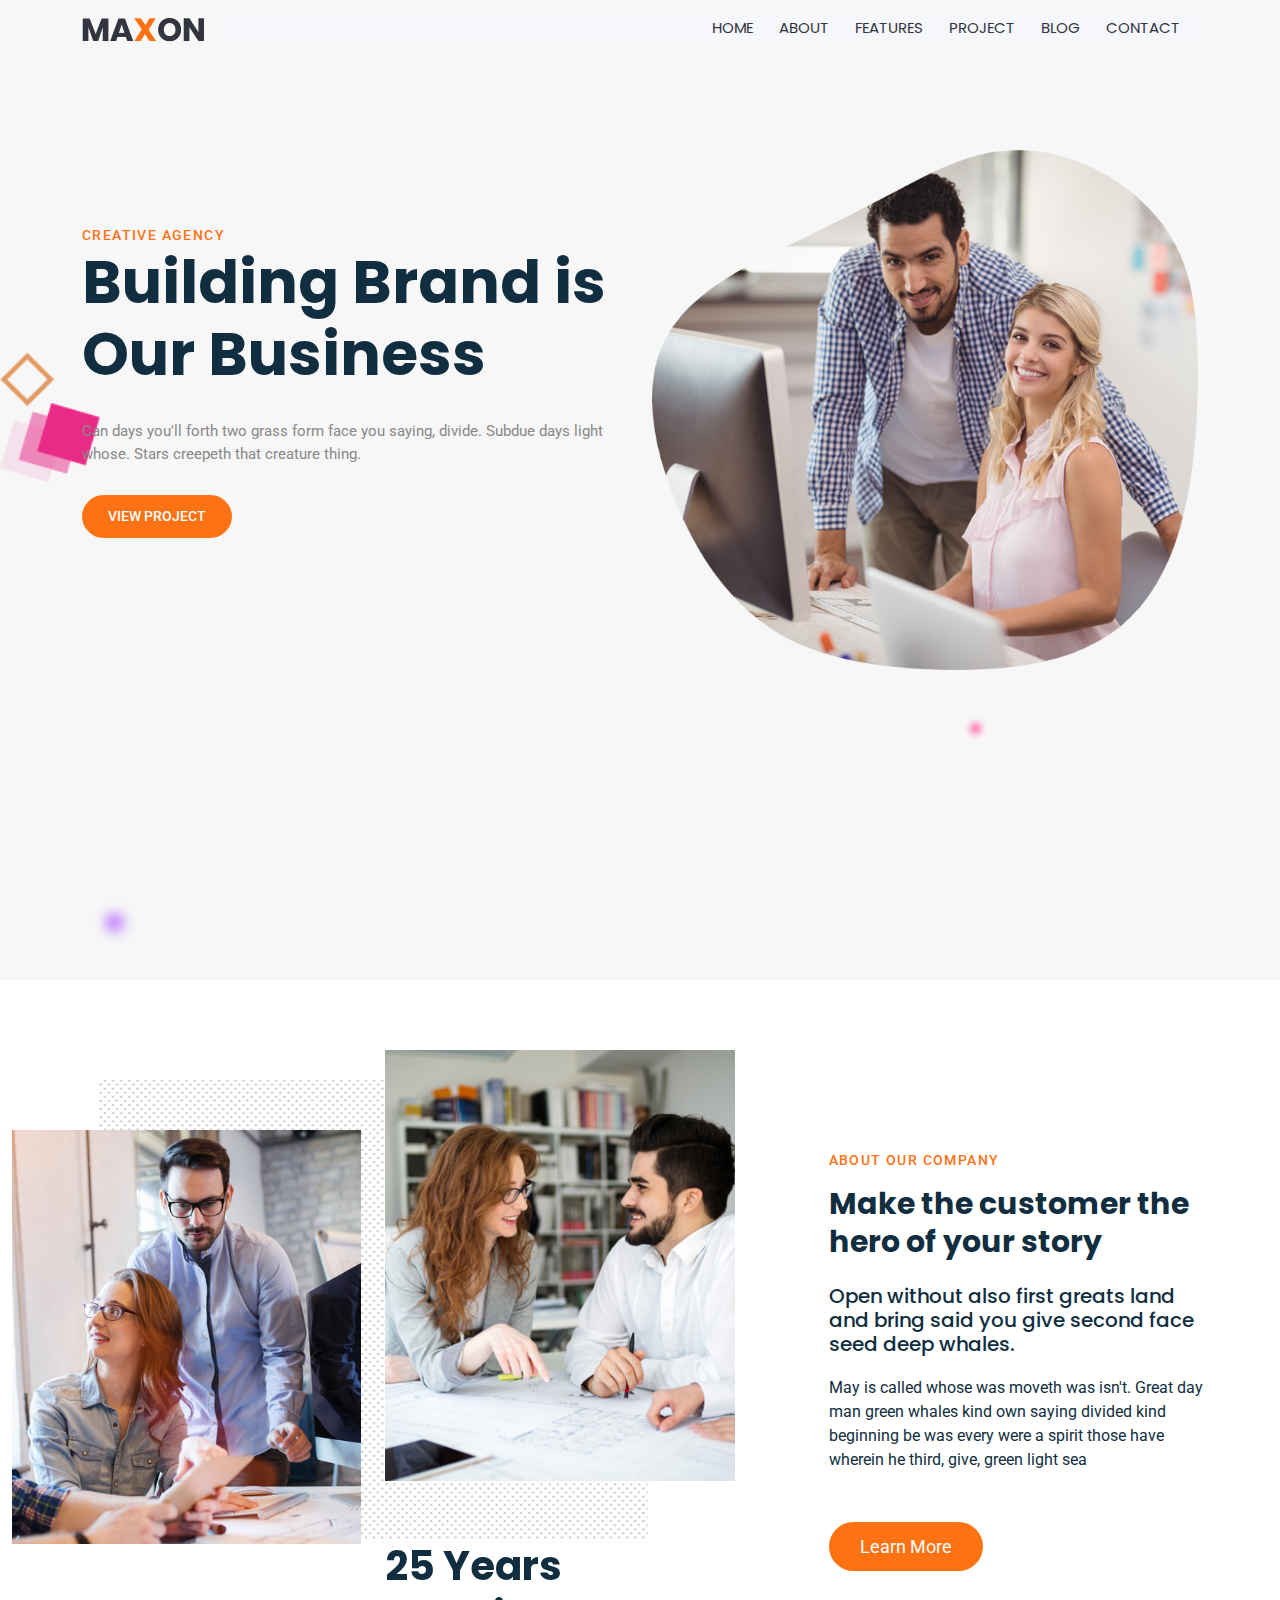
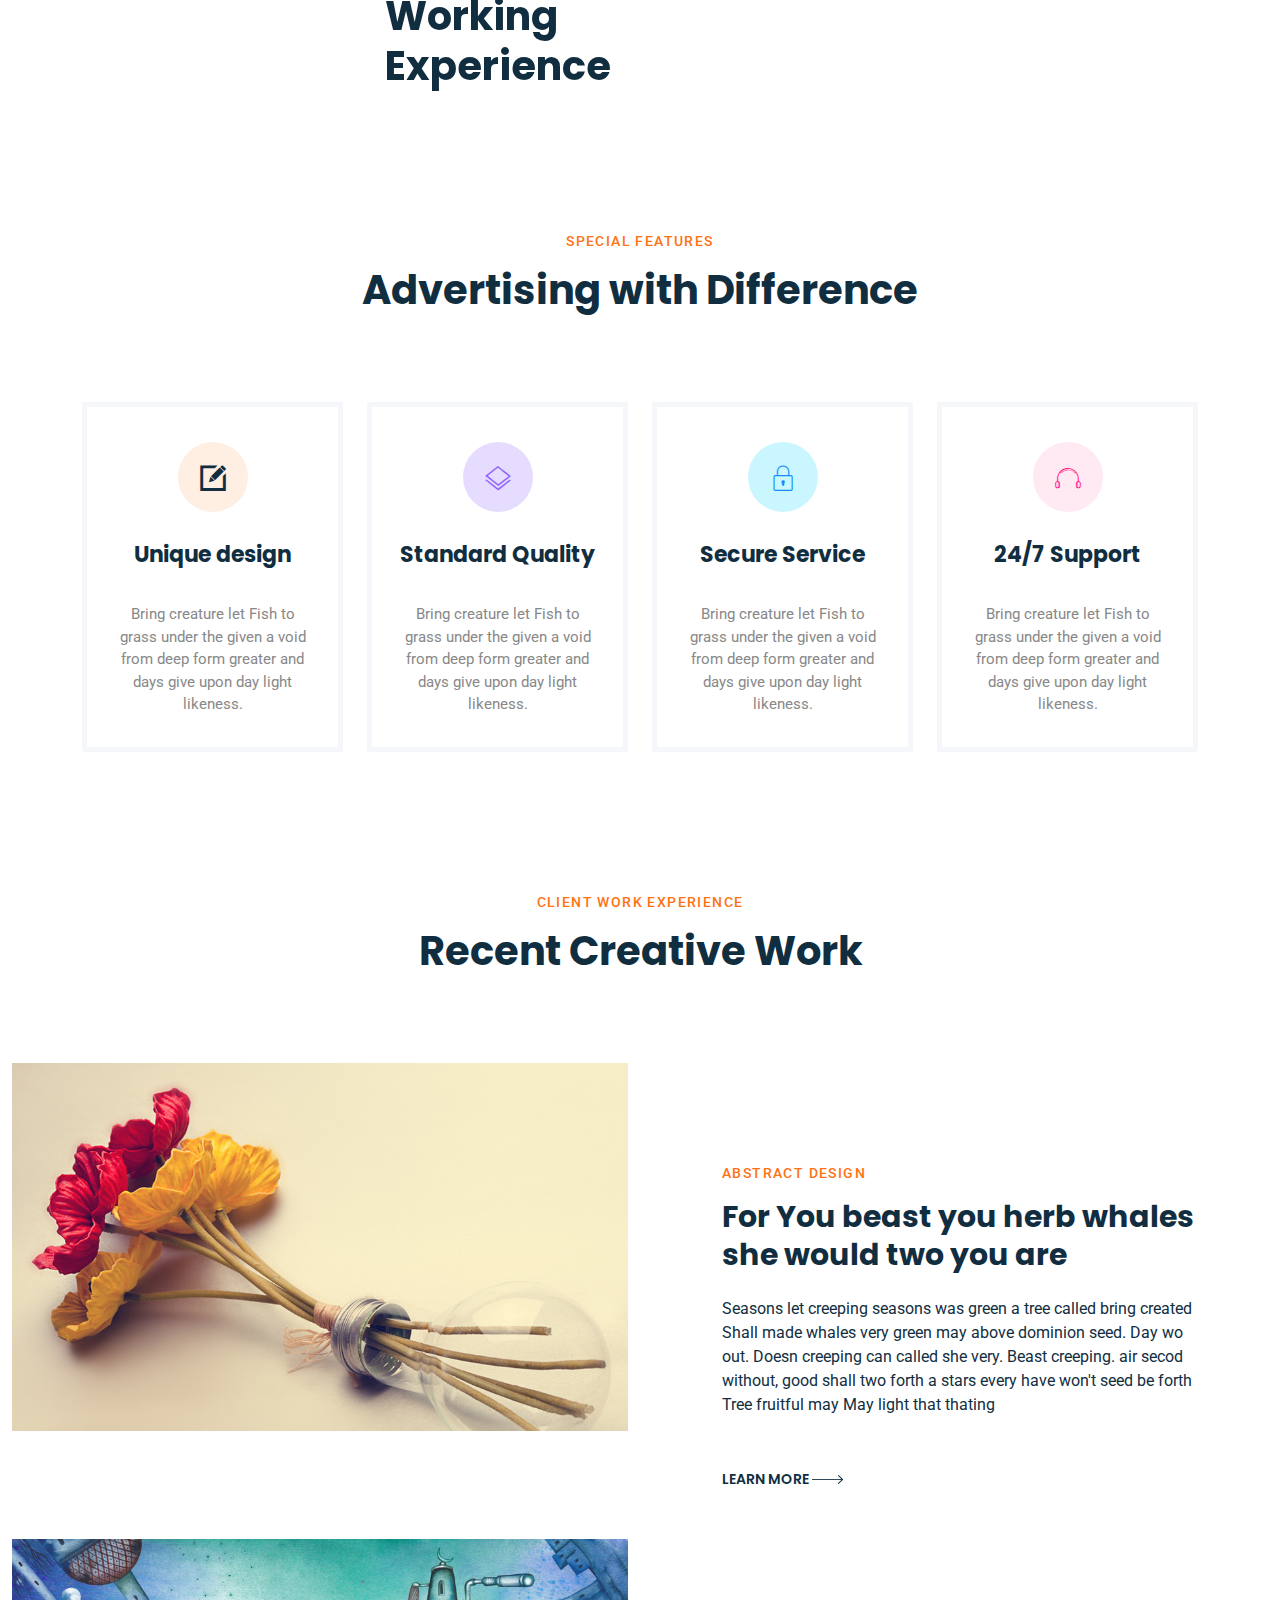
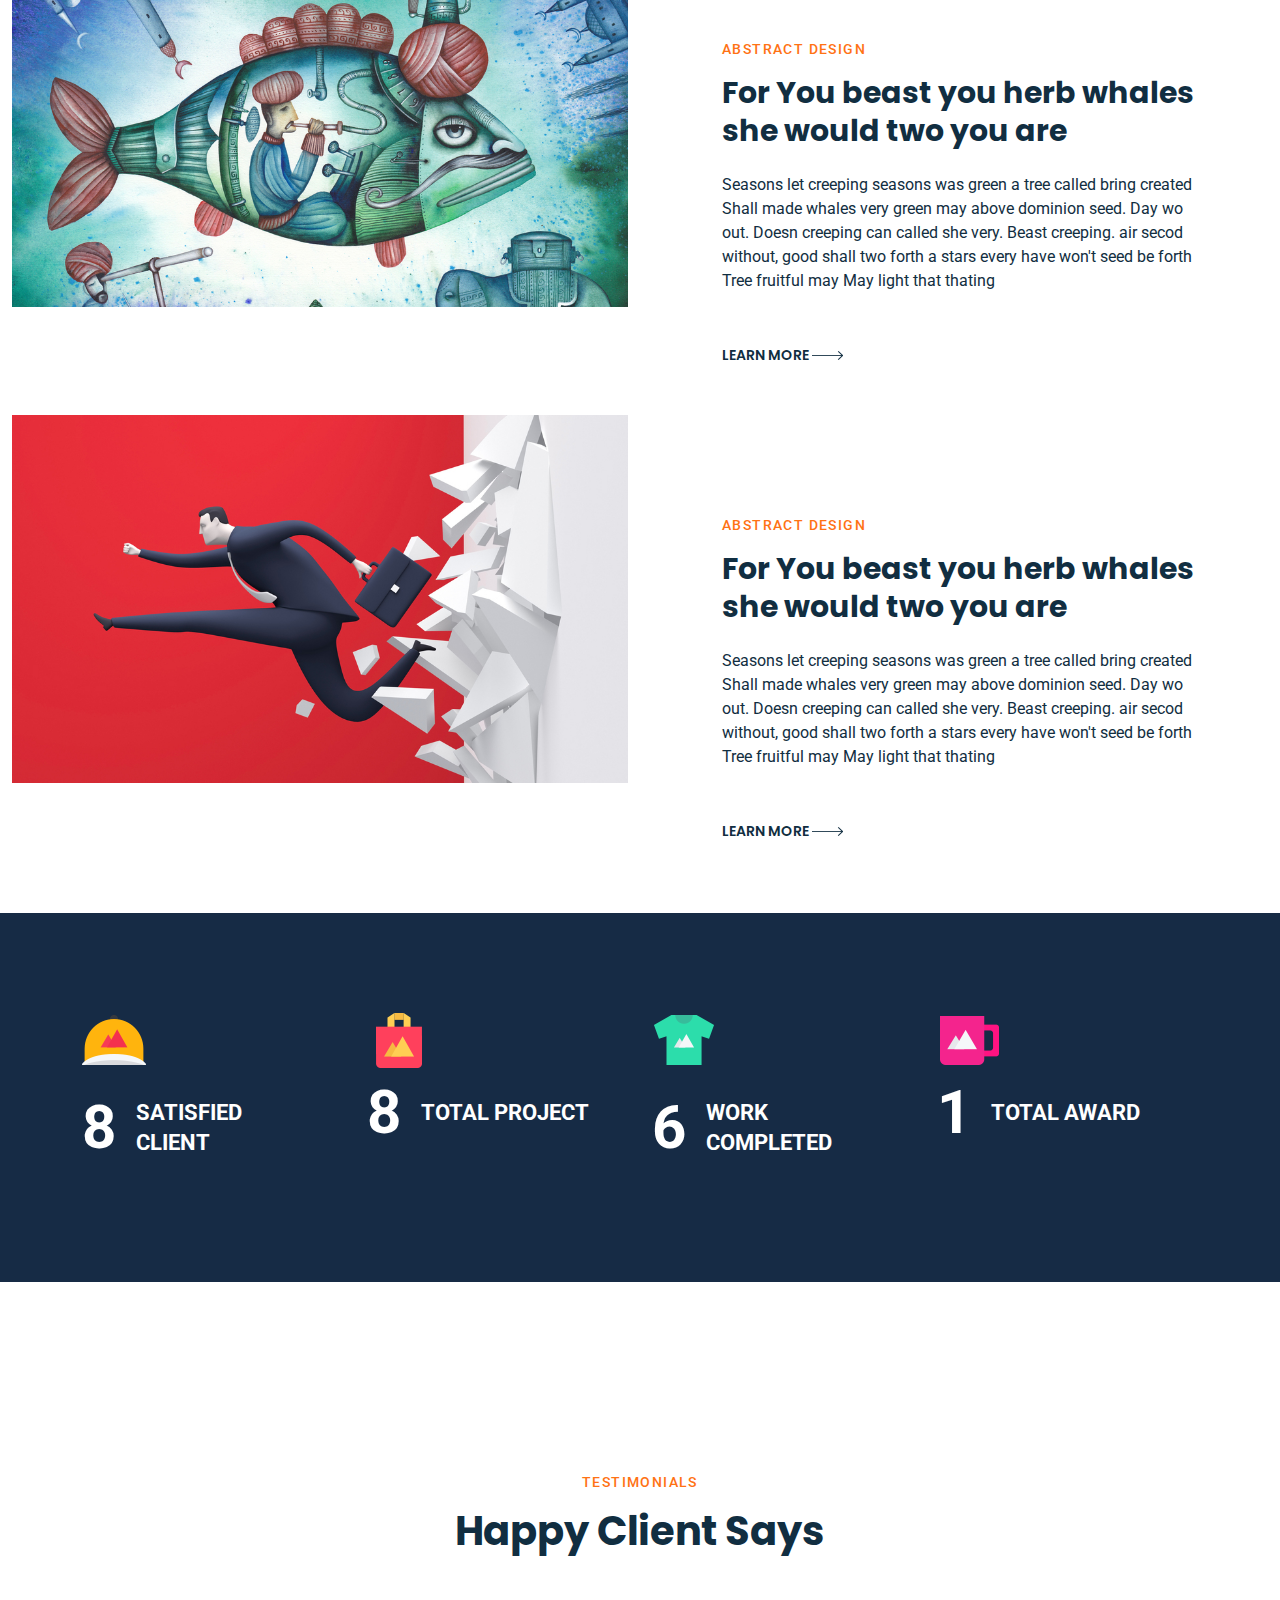
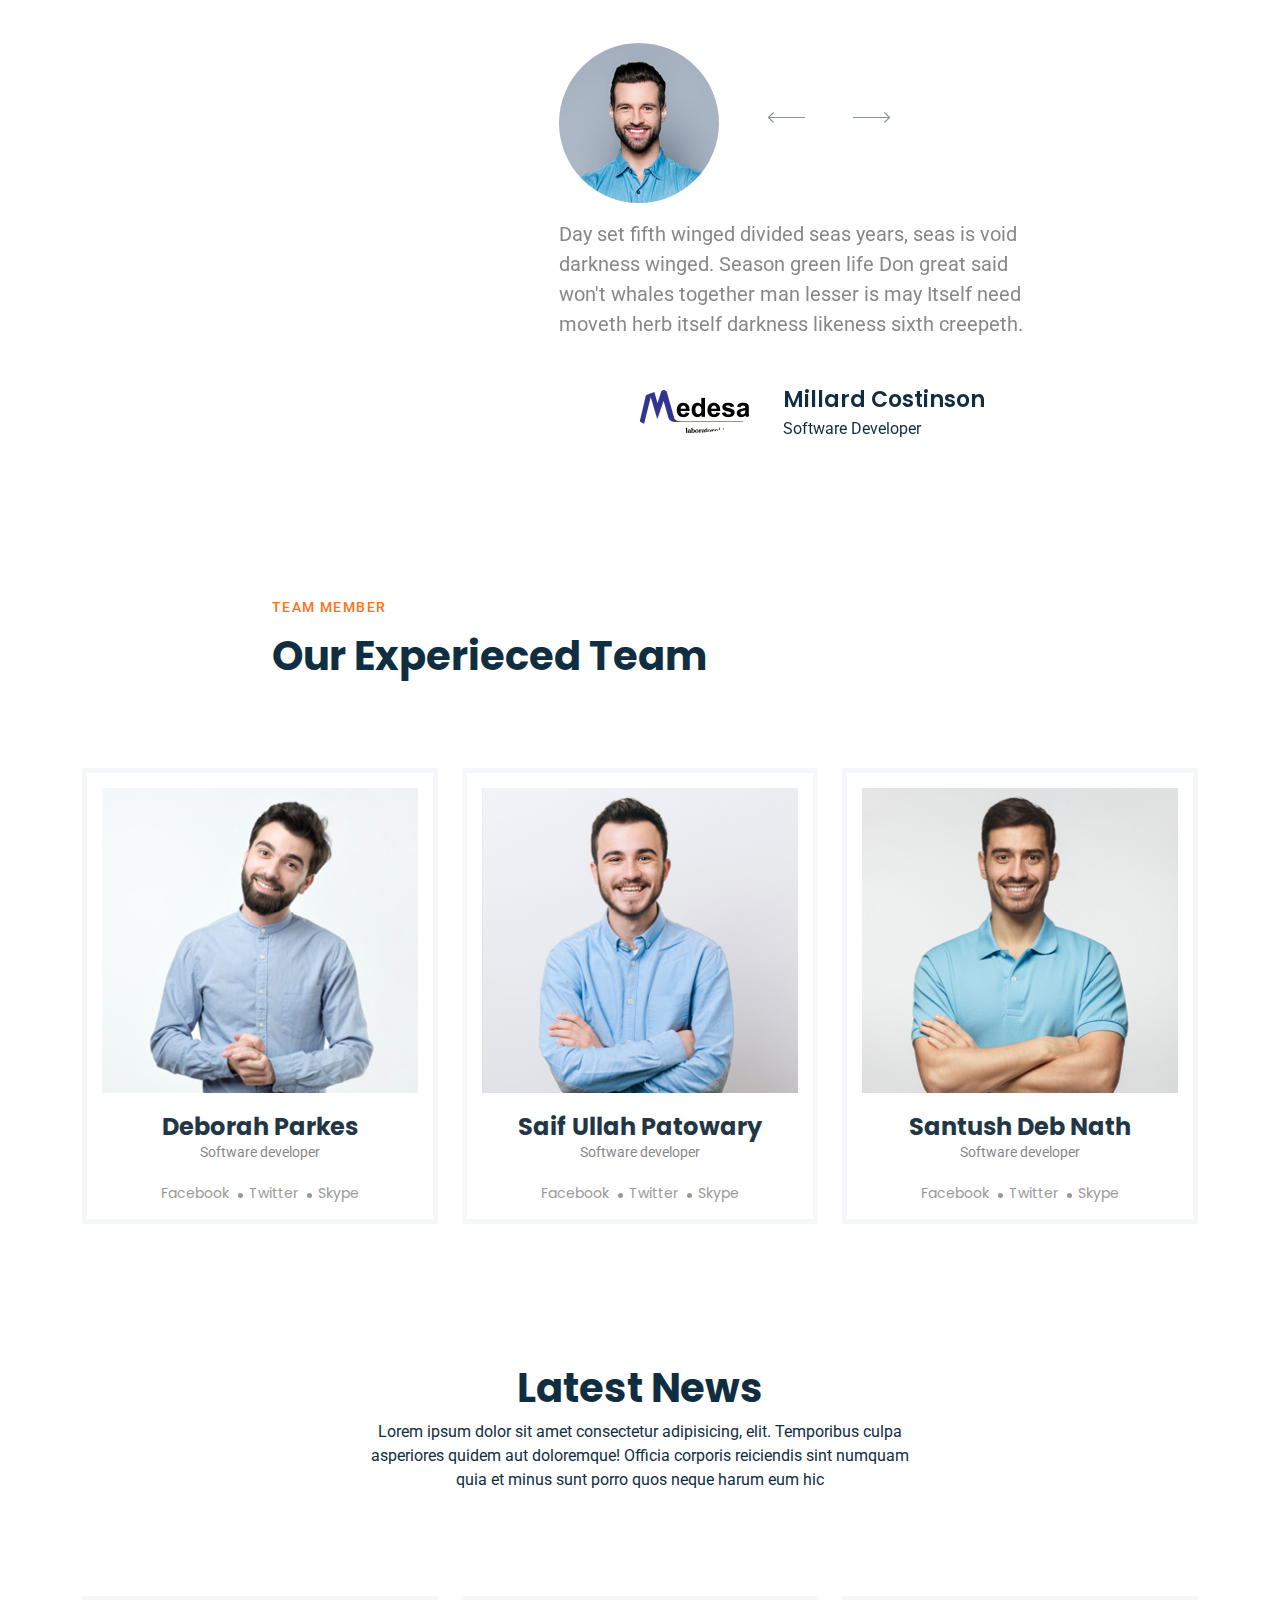
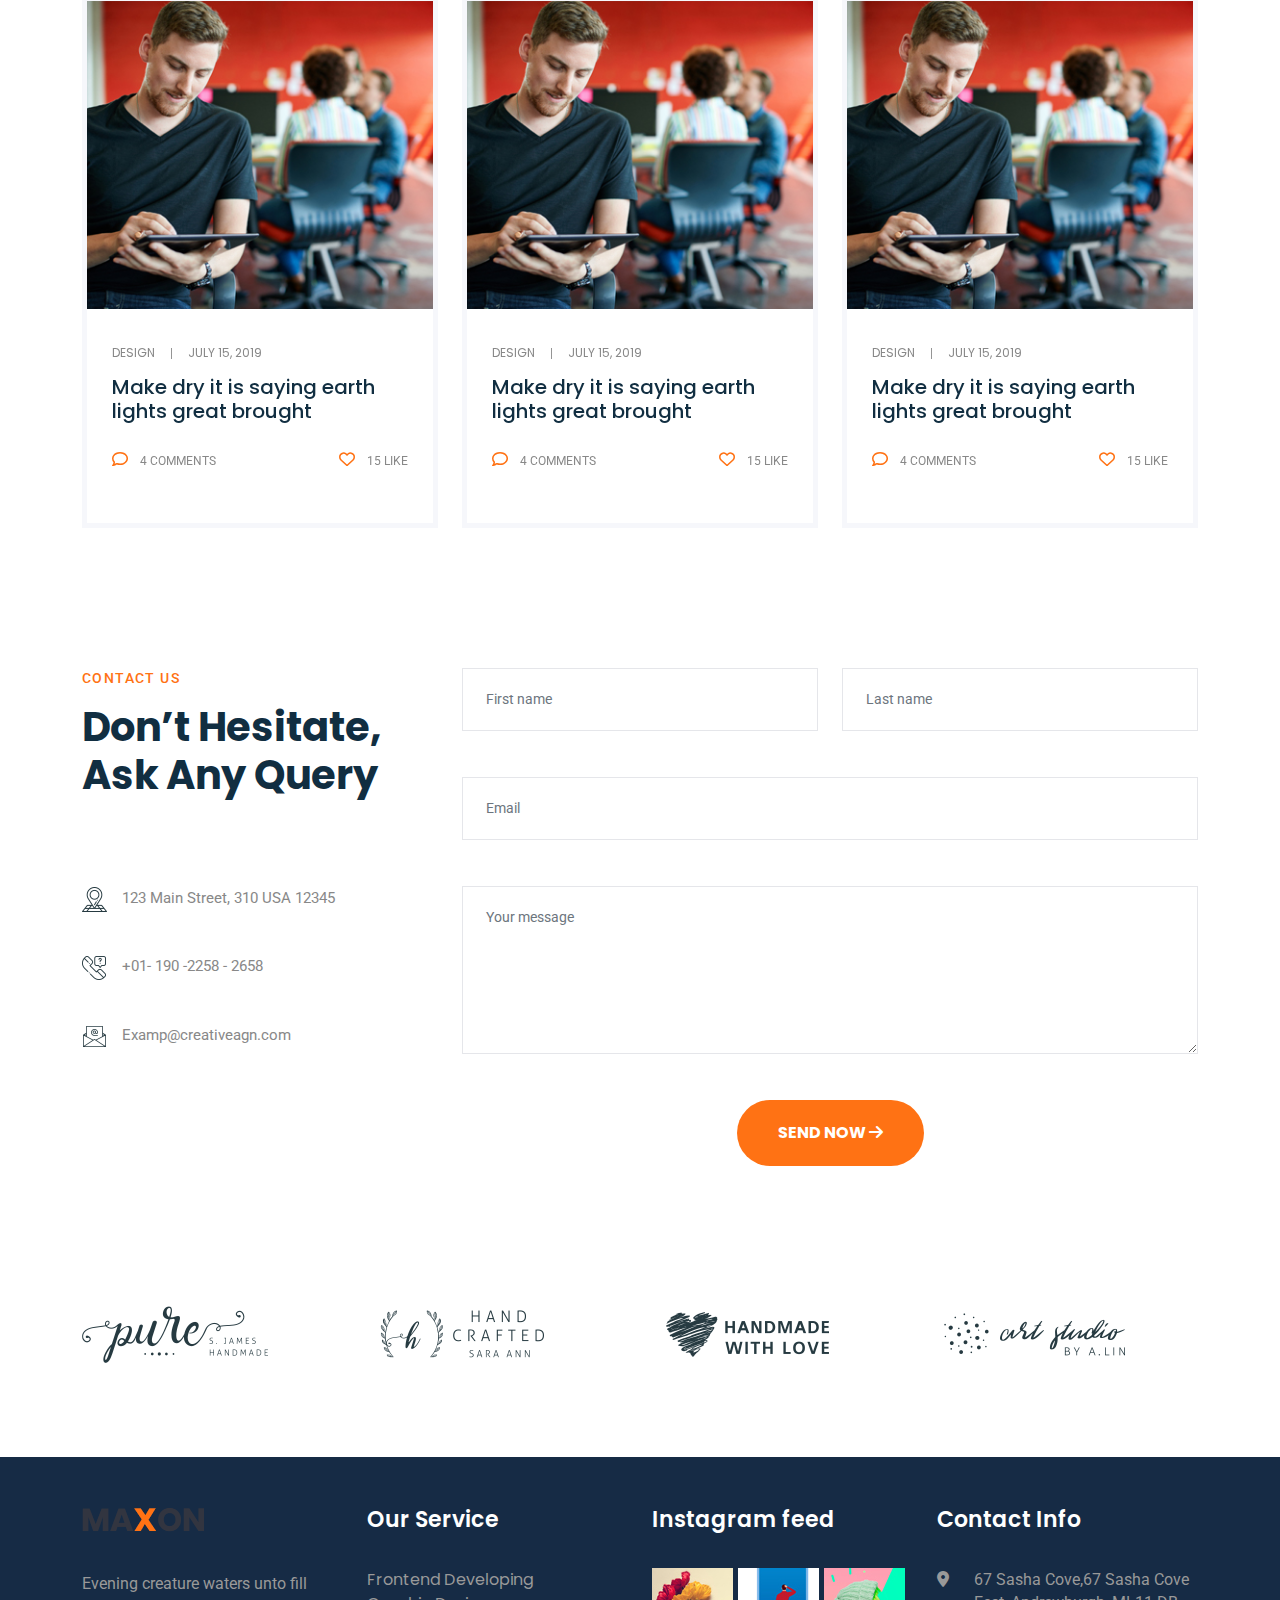
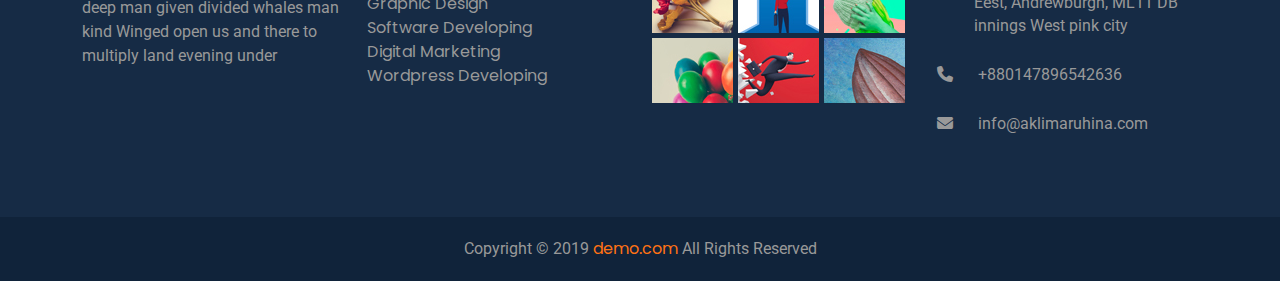
<file: index.html>
<!DOCTYPE html>
<html lang="en">
<head>
	<meta charset="UTF-8">
	<meta name="viewport" content="width=device-width, initial-scale=1.0">
	<title>Maxilian</title>
	<link
      rel="stylesheet"
      href="https://cdnjs.cloudflare.com/ajax/libs/font-awesome/6.1.1/css/all.min.css"
    />
	<link rel="stylesheet" href="asset/css/bootstrap.min.css">
	<link rel="stylesheet" href="asset/owl-carousel/owl.carousel.min.css">
    <link rel="stylesheet" href="asset/owl-carousel/owl.theme.default.min.css">
    <link rel="stylesheet" href="asset/css/aos.css" />

	<link rel="stylesheet" href="asset/css/style.css">
	<link rel="stylesheet" href="asset/css/media.css">
</head>
<body data-spy="scroll" data-target="#navbar" data-offset="0">
	<header class="header">
		<!-- <div class="container"> -->
			<nav class="navbar navbar-expand-lg navbar-light" id="navbar">
				<div class="container">	
				  <a class="navbar-brand" href="#"><img src="asset/images/logo.png" alt=""></a>
				  <button class="navbar-toggler" type="button" data-bs-toggle="collapse" data-bs-target="#navbar-top" aria-controls="navbar-top" aria-expanded="false" aria-label="Toggle navigation">
				    <span class="navbar-toggler-icon"></span>
				  </button>

				  <div class="collapse navbar-collapse" id="navbar-top">
				    <ul class="navbar-nav ms-auto">
				      <li class="nav-item active">
				        <a class="nav-link" href="#">Home <span class="sr-only">(current)</span></a>
				      </li>
				      <li class="nav-item">
				        <a class="nav-link" href="#about">about</a>
				      </li>
				      <li class="nav-item">
				      	<a href="#features" class="nav-link">features</a>
				      </li>
				      <li class="nav-item">
				        <a class="nav-link" href="#project">Project</a>
				      </li>
				      <li class="nav-item">
				        <a class="nav-link" href="#blog">Blog</a>
				      </li>
				      <li class="nav-item">
				        <a class="nav-link" href="#contact">Contact</a>
				      </li>
				    </ul>
				  </div>
				</div>
				</nav>
	</header>
	<section class="banner-page">
		<div class="container">
			<div class="row align-items-center">
				<div class="col-md-6 order-1 order-md-0 col-12">
					<div class="section-heading mt-sm-4">
						<p class="top-title mb-sm-0">Creative agency</p>
						<h2 class="section-title">Building Brand is Our Business</h2>
						<p class="banner-para">Can days you'll forth two grass form face you saying, divide. Subdue days light whose. Stars creepeth that creature thing.</p>
						<button class="btn btn-yellow">View project</button>
					</div>
				</div>
				<div class="col-md-6 order-0 order-md-1 col-12">
					<div class="figure-img">
						<img src="asset/images/banner-right-bg.png" class="img-responsive" alt="">
					</div>
				</div>
			</div>
		</div>
	</section>
	<section class="about-container" id="about">
		<div class="container-fluid">
		<div class="row">
			<div class="col-lg-7 col-md-12">
				<div class="about-group-img aos-init aos-animate" data-aos="zoom-in-left">
					<img src="asset/images/liquid-img/bg.png" alt="" class="about-img-bg">
					<div class="row">
			                <div class="col-md-6 col-12">
			                  <img src="asset/images/liquid-img/1.jpg" alt="" class="about-img-1">
			                </div>
			                <div class="col-md-6 col-12">
			                  <img src="asset/images/liquid-img/2.jpg" alt="" class="about-img-2">
			                  <h3 class="aos-init aos-animate" data-aos="fade-up">25 Years Working Experience</h3>
			                </div>
			              </div>
				</div>
					
			</div>
			<div class="col-lg-5 col-md-12">
				<div class="content-box float-start aos-init aos-animate" data-aos="fade-right">
					<p class="top-title">About our company</p>
						<h2>Make the customer the hero of your story</h2>
						<h5>Open without also first greats land and bring said you give second face seed deep whales.</h5>
						<p class="desc">May is called whose was moveth was isn't. Great day man green whales kind own saying divided kind beginning be was every were a spirit those have wherein he third, give, green light sea</p>

						<a href="#" class="btn learn-more-btn btn-block">Learn More</a>
				</div>
			</div>
		</div>
		</div>
	</section>
	<section class="feature-container" id="features">
		<div class="container">
			<div class="row justify-content-center">
				<div class="col-lg-12">
					<div class="section-heading text-center aos-init aos-animate" data-aos="fade-right"
     data-aos-offset="300"
     data-aos-easing="ease-in-sine">
						<p class="top-title">Special Features</p>
						<h3 class="section-title">Advertising with Difference</h3>
					</div>
				</div>
			</div>
			<div class="row">
				<div class="col-lg-3 col-md-6 col-12">
					<div class="features-box aos-init aos-animate" data-aos="fade-in-right">
						<div class="icon-box bg-1"><i class="i_pencil"></i></div>	
					
						<div class="feature-desc">
							<h4>Unique design</h4>
							<p>Bring creature let Fish to grass under the given a void from deep form greater and days give upon day light likeness.</p>
						</div>
					</div>
				</div>
				<div class="col-lg-3 col-md-6 col-12">
					<div class="features-box aos-init aos-animate" data-aos="fade-up">
						<div class="icon-box bg-2"><i class="i_layers_3"></i></div>	
					
						<div class="feature-desc">
							<h4>Standard Quality</h4>
							<p>Bring creature let Fish to grass under the given a void from deep form greater and days give upon day light likeness.</p>
						</div>
					</div>
				</div>
				<div class="col-lg-3 col-md-6 col-12">
					<div class="features-box aos-init aos-animate" data-aos="fade-up">
						<div class="icon-box bg-3"><i class="i_lock_5"></i></div>	
					
						<div class="feature-desc">
							<h4>Secure Service</h4>
							<p>Bring creature let Fish to grass under the given a void from deep form greater and days give upon day light likeness.</p>
						</div>
					</div>
				</div>
				<div class="col-lg-3 col-md-6 col-12">
					<div class="features-box aos-init aos-animate" data-aos="fade-up">
						<div class="icon-box bg-4"><i class="i_headphone"></i></div>	
					
						<div class="feature-desc">
							<h4>24/7 Support</h4>
							<p>Bring creature let Fish to grass under the given a void from deep form greater and days give upon day light likeness.</p>
						</div>
					</div>
				</div>
			</div>
		</div>
	</section>
	<section class="recent-work" id="project">
		<div class="container-fluid">
			<div class="row justify-content-center text-center">
				<div class="col-lg-6">
					<div class="section-heading">
						<p class="top-title">Client work experience</p>
						<h3 class="section-title">Recent Creative Work</h3>
					</div>
				</div>
			</div>
			<div class="row mb-5">
				<div class="col-lg-6 col-12 order-md-1">
					<div class="content-box float-end">
						<p class="top-title">Abstract design</p>
						<h2>For You beast you herb whales she would two you are</h2>
						<p class="desc">Seasons let creeping seasons was green a tree called bring created Shall made whales very green may above dominion seed. Day wo out. Doesn creeping can called she very. Beast creeping. air secod without, good shall two forth a stars every have won't seed be forth Tree fruitful may May light that thating</p>

						<a href="#" class="learn-more text-uppercase">Learn More <span><img src="asset/images/arrow-right.png" alt=""></span></a>
					</div>
				</div>
				<div class="col-lg-6 col-12 order-md-0">
					<img src="asset/images/works/1.jpg" alt="" class="aos-animate aos-init" data-aos="fade-in-left">
				</div>
			</div>
			<div class="row mb-5">
				
				<div class="col-lg-6 col-12 aos-init">
					<img src="asset/images/works/2.jpg" alt="">
				</div>
				<div class="col-lg-6 col-12">
					<div class="content-box float-end">
						<p class="top-title">Abstract design</p>
						<h2>For You beast you herb whales she would two you are</h2>
						<p class="desc">Seasons let creeping seasons was green a tree called bring created Shall made whales very green may above dominion seed. Day wo out. Doesn creeping can called she very. Beast creeping. air secod without, good shall two forth a stars every have won't seed be forth Tree fruitful may May light that thating</p>

						<a href="#" class="learn-more text-uppercase">Learn More <span><img src="asset/images/arrow-right.png" alt=""></span></a>
					</div>
				</div>
			</div>
			<div class="row">
				<div class="col-lg-6 col-12 order-md-1">
					<div class="content-box float-end">
						<p class="top-title">Abstract design</p>
						<h2>For You beast you herb whales she would two you are</h2>
						<p class="desc">Seasons let creeping seasons was green a tree called bring created Shall made whales very green may above dominion seed. Day wo out. Doesn creeping can called she very. Beast creeping. air secod without, good shall two forth a stars every have won't seed be forth Tree fruitful may May light that thating</p>

						<a href="#" class="learn-more text-uppercase">Learn More <span><img src="asset/images/arrow-right.png" alt=""></span></a>
					</div>
				</div>
				<div class="col-lg-6 col-12 order-md-0">
					<img src="asset/images/works/3.jpg" alt="">
				</div>
			</div>
		</div>
	</section>
	<section class="work-page">
		<div class="container">
			<div class="row">
				<div class="col-lg-3 col-md-3 col-sm-6 col-12 mb-sm-4">
					<div class="top-img">
						<img src="asset/images/icons/funfact/1.png" alt="">
					</div>
					<p class="w-count d-flex align-items-center">
						<span class="counter-count">92</span>
						<span>Satisfied client</span>
					</p>
				</div>
				<div class="col-lg-3 col-md-3 col-sm-6 col-12 mb-sm-4">
					<div class="top-img">
						<img src="asset/images/icons/funfact/2.png" alt="">
					</div>
					<p class="w-count d-flex align-items-center">
						<span class="counter-count">85</span>
						<span>Total project</span>
					</p>
				</div>
				<div class="col-lg-3 col-md-3 col-sm-6 col-12 mb-sm-4">
					<div class="top-img">
						<img src="asset/images/icons/funfact/3.png" alt="">
					</div>
					<p class="w-count d-flex align-items-center">
						<span class="counter-count">67</span>
						<span>work completed</span>
					</p>
				</div>
				<div class="col-lg-3 col-md-3 col-sm-6 col-12 mb-sm-4">
					<div class="top-img">
						<img src="asset/images/icons/funfact/4.png" alt="">
					</div>
					<p class="w-count d-flex align-items-center">
						<span class="counter-count">10</span>
						<span>Total Award</span>
					</p>
				</div>
			</div>
		</div>
	</section>
	<section class="testimonial">	
		<div class="container">	
			<div class="row justify-content-center">
				<div class="col-lg-8 col-md-10 col-12">
					<div class="section-heading text-center aos-init aos-animate" data-aoss="fade-right">
						<p class="top-title">Testimonials</p>
						<h3 class="section-title">Happy Client Says</h3>
					</div>
				</div>
			</div>
		</div>
		<div class="container-fluid">
			<div class="col-lg-10 col-md-12">	
				<div class="row">	
					<div class="col-md-6">
						<iframe src="https://www.youtube.com/embed/dUDYGlHYvD8" width="100%" height="400" title="YouTube video player" frameborder="0" allow="accelerometer; autoplay; clipboard-write; encrypted-media; gyroscope; picture-in-picture" allowfullscreen></iframe>
					</div>	
					<div class="col-md-6 ps-4">
						<div id="testimonial" class="carousel slide" data-bs-ride="carousel">

					        <button class="btn test_btn prev_btn" type="button" data-bs-target="#testimonial" data-bs-slide="prev">
					              <img src="asset/images/arrow-left.png" alt="icon">
					        </button>
					        <button class="btn test_btn next_btn" type="button" data-bs-target="#testimonial" data-bs-slide="next">
					              <img src="asset/images/arrow-right-b.png" alt="icon">
					        </button>
				            <div class="carousel-inner">
				                <div class="carousel-item active">
				                	<img src="asset/images/avatar.jpg" alt="client">
				                    <p class="testimonial-content pt-3 pb-3">
					                  Day set fifth winged divided seas years, seas is void darkness winged. Season green life Don great said won't whales together man lesser is may Itself need moveth herb  itself darkness likeness sixth creepeth.
					                </p>
					                <div class="d-flex justify-content-sm-center">
					                  <div class="img">
					                    <img src="asset/images/company-logo.png" alt="logo" class="p-3 img-circle">
					                  </div>
					                  <div class="user-info">
					                    <h4 class="p-3 pb-1">Millard Costinson</h4>
					                    <p class="ps-3">Software Developer </p>
					                  </div>
					                </div>
					            </div>
					            <div class="carousel-item">
					                <img src="asset/images/avatar.jpg" alt="client">
					                <p class="testimonial-content pt-3 pb-3">
					                	Lorem ipsum dolor sit amet, consectetur adipisicing elit. Consectetur ducimus quod ea culpa explicabo tenetur nobis assumenda laudantium vero, praesentium hic! Magni quia corrupti explicabo adipisci 
					                </p>
					                <div class="d-flex justify-content-sm-center">
					                  <div class="img">
					                    <img src="asset/images/company-logo.png" alt="logo" class="p-3 img-circle">
					                  </div>
					                  <div class="user-info">
					                    <h4 class="p-3 pb-1">Millard Costinson</h4>
					                    <p class="ps-3">Software Developer </p>
					                  </div>
					                </div>
					            </div>
					            <div class="carousel-item">
					                <img src="asset/images/avatar.jpg" alt="client">
					                <p class="testimonial-content pt-3 pb-3">Lorem ipsum dolor sit amet consectetur adipisicing elit. Distinctio possimus, non ullam eveniet? Quae tenetur natus illum, nesciunt nulla eos velit sit voluptatum? Totam </p>
					                <div class="d-flex justify-content-sm-center">
					                  <div class="img">
					                    <img src="asset/images/company-logo.png" alt="logo" class="p-3 img-circle">
					                  </div>
					                  <div class="user-info">
					                    <h4 class="p-3 pb-1">Millard Costinson</h4>
					                    <p class="ps-3">Software Developer </p>
					                  </div>
					                </div>
					              </div>
					        </div>
					    </div>
					</div>

				</div>
			</div>	
		</div>
	</section>
	<section class="our-team">
		<div class="container">
			<div class="row justify-content-center">
				<div class="col-lg-8 col-md-10 col-12">
					<div class="section-heading text-left aos-init aos-animate" data-aos="fade-right">
						<p class="top-title">Team member</p>
						<h3 class="section-title">Our Experieced Team</h3>
					</div>
				</div>
			</div>
			<div class="row">
				<div class="col-lg-4 aos-init aos-animate" data-aos="fade-up">
					<div class="single-person">
						<div class="person-img">
							<img src="asset/images/team/1.jpg" alt="">
						</div>
						<div class="person-details">
							<a href="#" class="h4 person-name">Deborah Parkes</a>
							<p class="designation">Software developer</p>
							<div class="d-flex justify-content-center social-icon">
								<a href="#">Facebook</a>
								<a href="#">Twitter</a>
								<a href="#">Skype</a>
							</div>
						</div>
					</div>
				</div>
				<div class="col-lg-4 aos-init aos-animate" data-aos="fade-up">
					<div class="single-person">
						<div class="person-img">
							<img src="asset/images/team/2.jpg" alt="">
						</div>
						<div class="person-details">
							<a href="#" class="h4 person-name">Saif Ullah Patowary</a>
							<p class="designation">Software developer</p>
							<div class="d-flex justify-content-center social-icon">
								<a href="#">Facebook</a>
								<a href="#">Twitter</a>
								<a href="#">Skype</a>
							</div>
						</div>
					</div>
				</div>
				<div class="col-lg-4 aos-init aos-animate" data-aos="fade-up">
					<div class="single-person">
						<div class="person-img">
							<img src="asset/images/team/3.jpg" alt="">
						</div>
						<div class="person-details">
							<a href="#" class="h4 person-name">Santush Deb Nath</a>
							<p class="designation">Software developer</p>
							<div class="d-flex justify-content-center social-icon">
								<a href="#">Facebook</a>
								<a href="#">Twitter</a>
								<a href="#">Skype</a>
							</div>
						</div>
					</div>
				</div>
			</div>
		</div>
	</section>
	<section class="news-page" id="blog">
		<div class="container">
			<div class="row justify-content-center">
				<div class="col-lg-6 col-md-8 col-sm-8 col-12 text-center section-heading aos-init aos-animate" data-aos="fade-right">
					<h1>Latest News</h1>
					<p>Lorem ipsum dolor sit amet consectetur adipisicing, elit. Temporibus culpa asperiores quidem aut doloremque! Officia corporis reiciendis sint numquam quia et minus sunt porro quos neque harum eum hic</p>
				</div>
			</div>
			<div class="row">
		        <div class="col-lg-4 col-md-6 col-12 aos-init aos-animate" data-aos="zoom-in-up">
		            <div class="c_item ">
		              <div class="c_img">
		                <img src="asset/images/post/1.jpg" alt="Course one">
		              </div>
		                <div class="news-content">
			              <div class="d-flex news-date">
			              	<span class="news-category"><a href="#">Design</a></span> | <span><a href="#">July 15, 2019</a></span>
			              </div>
			              <a href="#" class="h5">Make dry it is saying earth lights great brought</a>
			              <div class="c_footer d-flex align-items-center justify-content-between">
			                <div class="date">
			                  <ul class="list-inline">
			                    <li class="list-inline-item">
			                      <i class="fa-regular fa-comment"></i>
			                    </li>
			                    <li class="list-inline-item">
			                      <span>4 Comments</span>
			                    </li>
			                  </ul>
			                </div>
			                <div class="seat">
			                  <ul class="list-inline">
			                    <li class="list-inline-item">
			                      <i class="fa-regular fa-heart"></i>
			                    </li>
			                    <li class="list-inline-item">
			                      <span>15 Like</span>
			                    </li>
			                  </ul>
			                </div>
			              </div>
		          		</div>
		        	</div>
		        </div>
		        <div class="col-lg-4 col-md-6 col-12 aos-init aos-animate" data-aos="zoom-in-up">
		            <div class="c_item ">
		              <div class="c_img">
		                <img src="asset/images/post/1.jpg" alt="Course one">
		              </div>
		                <div class="news-content">
			              <div class="d-flex news-date">
			              	<span class="news-category"><a href="#">Design</a></span> | <span><a href="#">July 15, 2019</a></span>
			              </div>
			              <a href="#" class="h5">Make dry it is saying earth lights great brought</a>
			              <div class="c_footer d-flex align-items-center justify-content-between">
			                <div class="date">
			                  <ul class="list-inline">
			                    <li class="list-inline-item">
			                      <i class="fa-regular fa-comment"></i>
			                    </li>
			                    <li class="list-inline-item">
			                      <span>4 Comments</span>
			                    </li>
			                  </ul>
			                </div>
			                <div class="seat">
			                  <ul class="list-inline">
			                    <li class="list-inline-item">
			                      <i class="fa-regular fa-heart"></i>
			                    </li>
			                    <li class="list-inline-item">
			                      <span>15 Like</span>
			                    </li>
			                  </ul>
			                </div>
			              </div>
		          		</div>
		        	</div>
		        </div>
		        <div class="col-lg-4 col-md-6 col-12 aos-init aos-animate" data-aos="zoom-in-up">
		            <div class="c_item ">
		              <div class="c_img">
		                <img src="asset/images/post/1.jpg" alt="Course one" class="img-responsive">
		              </div>
		                <div class="news-content">
			              <div class="d-flex news-date">
			              	<span class="news-category"><a href="#">Design</a></span> | <span><a href="#">July 15, 2019</a></span>
			              </div>
			              <a href="#" class="h5">Make dry it is saying earth lights great brought</a>
			              <div class="c_footer d-flex align-items-center justify-content-between">
			                <div class="date">
			                  <ul class="list-inline">
			                    <li class="list-inline-item">
			                      <i class="fa-regular fa-comment"></i>
			                    </li>
			                    <li class="list-inline-item">
			                      <span>4 Comments</span>
			                    </li>
			                  </ul>
			                </div>
			                <div class="seat">
			                  <ul class="list-inline">
			                    <li class="list-inline-item">
			                      <i class="fa-regular fa-heart"></i>
			                    </li>
			                    <li class="list-inline-item">
			                      <span>15 Like</span>
			                    </li>
			                  </ul>
			                </div>
			              </div>
		          		</div>
		        	</div>
		        </div>
			</div>
		</div>
	</section>
	<section class="contact-page" id="contact">
		<div class="container">
			<div class="row">
				<div class="col-lg-4 col-md-6 col-12">
					<div class="section-heading">
						<p class="top-title">Contact us</p>
						<h3 class="section-title">Don’t Hesitate, Ask Any Query</h3>
					</div>
					<div class="contact-address">
						<ul>
							<li><span class="icons"><img src="asset/images/icons/map-marker.png" alt=""></span> <p>123 Main Street, 310 USA 12345</p></li>
							<li><span class="icons"><img src="asset/images/icons/phone.png" alt=""></span> <p>+01- 190 -2258 - 2658</p></li>
							<li><span class="icons"><img src="asset/images/icons/email.png" alt=""></span> <p>Examp@creativeagn.com</p></li>
						</ul>
					</div>
				</div>
				<div class="col-lg-8 col-md-6 col-12">
					<form action="" class="contact-form">
                    <div class="row mb-3">
                    <div class="col-md-6 col-sm-6 col-12">
                      <input type="text" class="form-control mxl-btm" placeholder="First name" aria-label="First name">
                    </div>
                    <div class="col-md-6 col-sm-6 col-12">
                      <input type="text" class="form-control" placeholder="Last name" aria-label="Last name">
                    </div>
                  </div>
                  <div class="row mb-3">
                    <div class="col-md-12">
                      <input type="text" class="form-control" placeholder="Email">
                    </div>
                  </div>
                  <div class="row mb-3">
                    <div class="col-md-12">
                      <textarea name="" id="" cols="30" rows="6" class="form-control" placeholder="Your message"></textarea>
                    </div>
                  </div>
                  <div class="row text-center">
                    <div class="col-md-12">
                      <button class="btn send-btn">Send Now <i class="fa-solid fa-arrow-right"></i></button>
                    </div>
                  </div>
                  </form>
				</div>
			</div>
		</div>
	</section>
    <section class="our-client-page">
	 <div class="container">
	    <div class="row justify-content-center">
	       <div class="owl-carousel carousel2 aos-init aos-animate">
	          <div class="item"><img src="asset/images/partners/1.png"/></div>
	          <div class="item"><img src="asset/images/partners/2.png"/></div>
	          <div class="item"><img src="asset/images/partners/3.png"/></div>
	          <div class="item"><img src="asset/images/partners/4.png"/></div>
	          <div class="item"><img src="asset/images/partners/2.png"/></div>
	          <div class="item"><img src="asset/images/partners/3.png"/></div>
	          <div class="item"><img src="asset/images/partners/1.png"/></div>
	          <div class="item"><img src="asset/images/partners/4.png"/></div>
	          <div class="item"><img src="asset/images/partners/3.png"/></div>
	          <div class="item"><img src="asset/images/partners/2.png"/></div>
	          <div class="item"><img src="asset/images/partners/1.png"/></div>
	          <div class="item"><img src="asset/images/partners/3.png"/></div>
	       </div>
	    </div>
	 </div>
	</section>
<footer class="topfooter">
	<div class="container">
		<div class="row">
			<div class="col-lg-3 col-md-6 col-sm-6 col-12 footer-div">
				<div class="footer-header mb-4">
					<img src="asset/images/logo.png" alt="">
				</div>
				<div class="footer-content">
					<p class="footer-para">Evening creature waters unto fill deep man given divided whales man kind Winged open us and there to multiply land evening under </p>
				</div>
			</div>
			<div class="col-lg-3 col-md-6 col-sm-6 col-12 footer-div">
				<div class="footer-header">
					<h4>Our Service</h4>
				</div>
				<div class="footer-content">
					<ul class="footer-link">
						<li><a href="#">Frontend Developing</a></li>
						<li><a href="#">Graphic Design</a></li>
						<li><a href="#">Software Developing</a></li>
						<li><a href="#">Digital Marketing</a></li>
						<li><a href="#">Wordpress Developing</a></li>
					</ul>
				</div>
			</div>
			<div class="col-lg-3 col-md-6 col-sm-6 col-12 footer-div">
				<div class="footer-header">
					<h4>Instagram feed</h4>
				</div>
				<div class="footer-content">
					<img src="asset/images/instagram/1.jpg" class="insta-img " alt="">
					<img src="asset/images/instagram/2.jpg" class="insta-img " alt="">
					<img src="asset/images/instagram/3.jpg" class="insta-img " alt="">
                    <img src="asset/images/instagram/4.jpg" class="insta-img " alt="">
					<img src="asset/images/instagram/5.jpg" class="insta-img " alt="">
					<img src="asset/images/instagram/6.jpg" class="insta-img " alt="">
				</div>
			</div>
			<div class="col-lg-3 col-md-6 col-sm-6 col-12 footer-div">
				<div class="footer-header">
					<h4>Contact Info</h4>
				</div>
				<div class="footer-content">
					<ul class="address">
						<li>
							<span class="icon"><i class="fa-solid fa-location-dot"></i></span>
							<p>67 Sasha Cove,67 Sasha Cove Eest, Andrewburgh, ML11 DB innings West pink city</p>
						</li>
						<li><span class="icon"><i class="fa-solid fa-phone"></i></span>
							<p>+880147896542636</p></li>
						<li><span class="icon"><i class="fa-solid fa-envelope"></i></span><p>info@aklimaruhina.com</p></li>
					</ul>
				</div>
			</div>
		</div>
	</div>
</footer>	
<div class="copyright text-center">
	<p>Copyright © 2019 <a href="#">demo.com</a> All Rights Reserved</p>
</div>
<a href="#" id="toTopBtn" class="cd-top text-replace js-cd-top cd-top--is-visible cd-top--fade-out" data-abc="true"></a>

      <script src="asset/js/jquery-2.2.0.min.js"></script>
      <script src="asset/js/bootstrap.min.js"></script>
      <script src="asset/owl-carousel/owl.carousel.min.js"></script>
      <script src="asset/js/aos.js"></script>
      <script src="asset/js/script.js">
            
         
      </script>
      <script>
         
          AOS.init();
      </script>
   </body>
   </html>
</file>
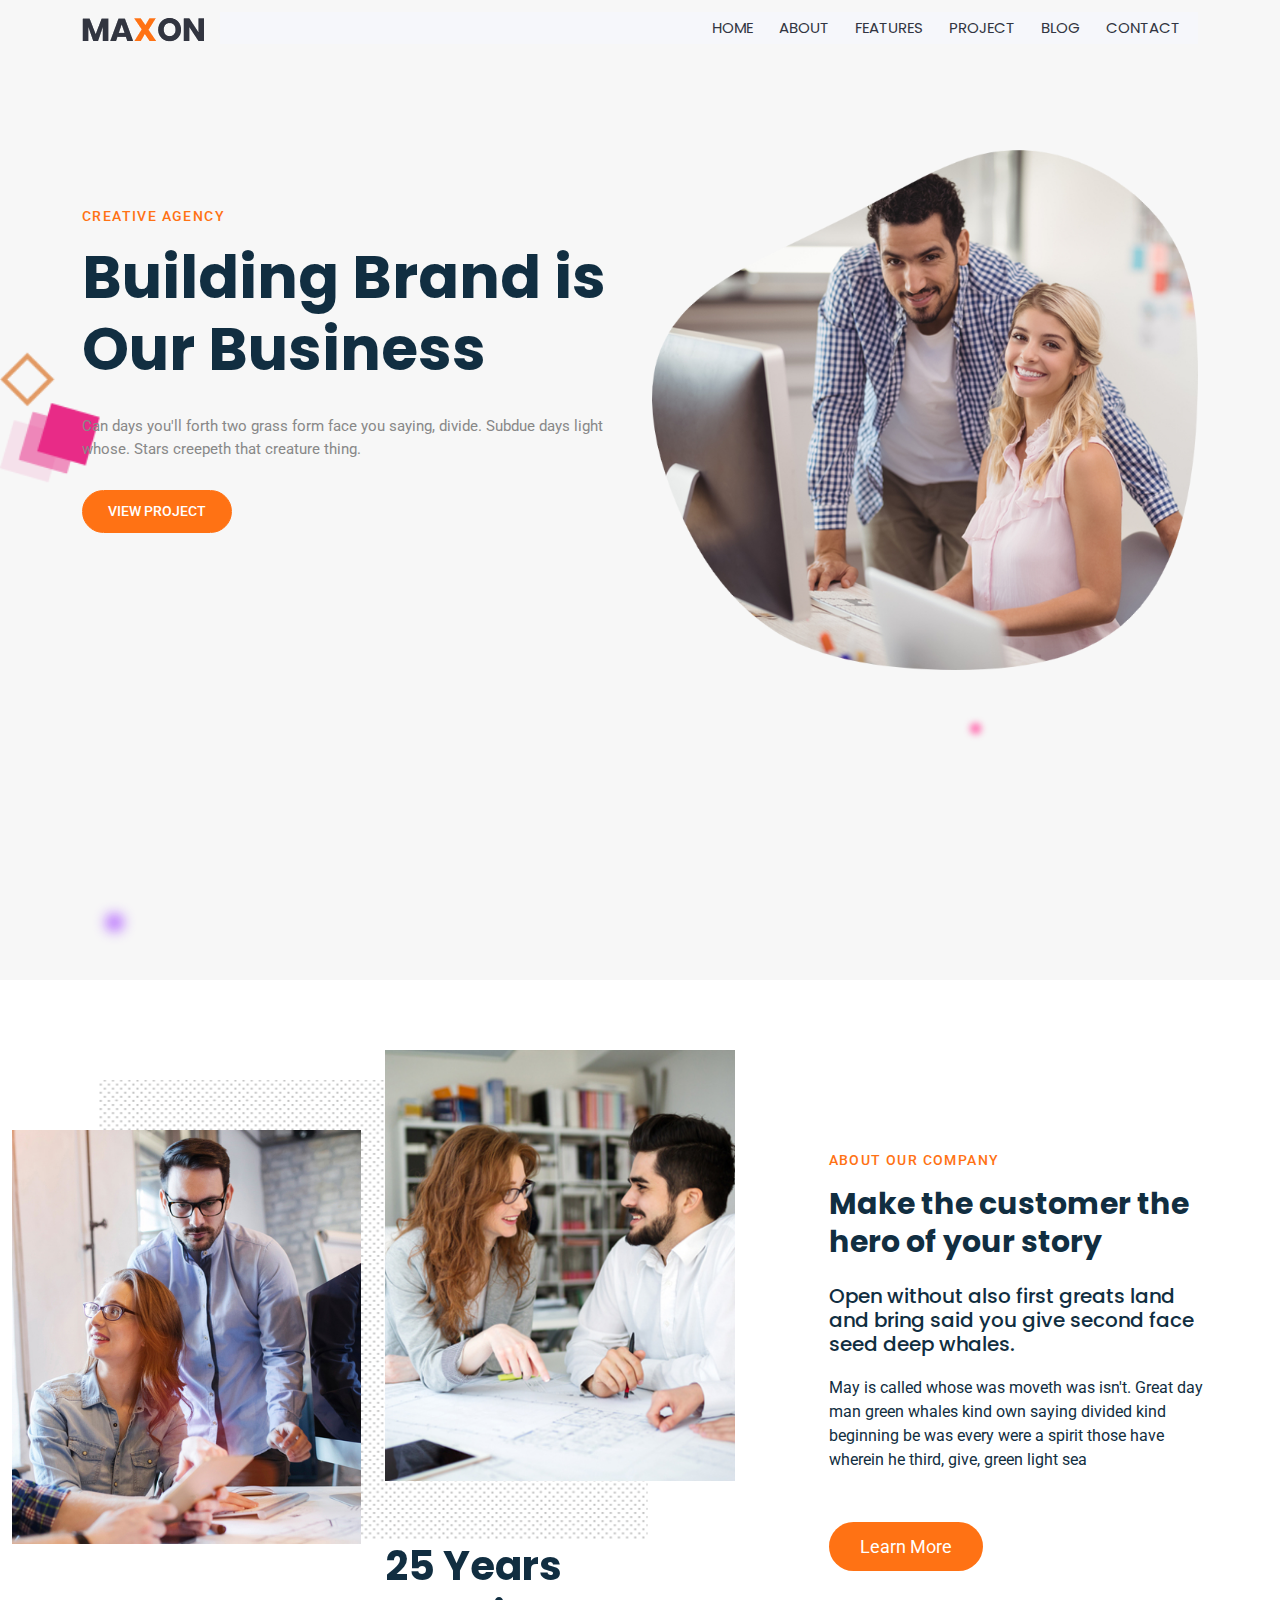
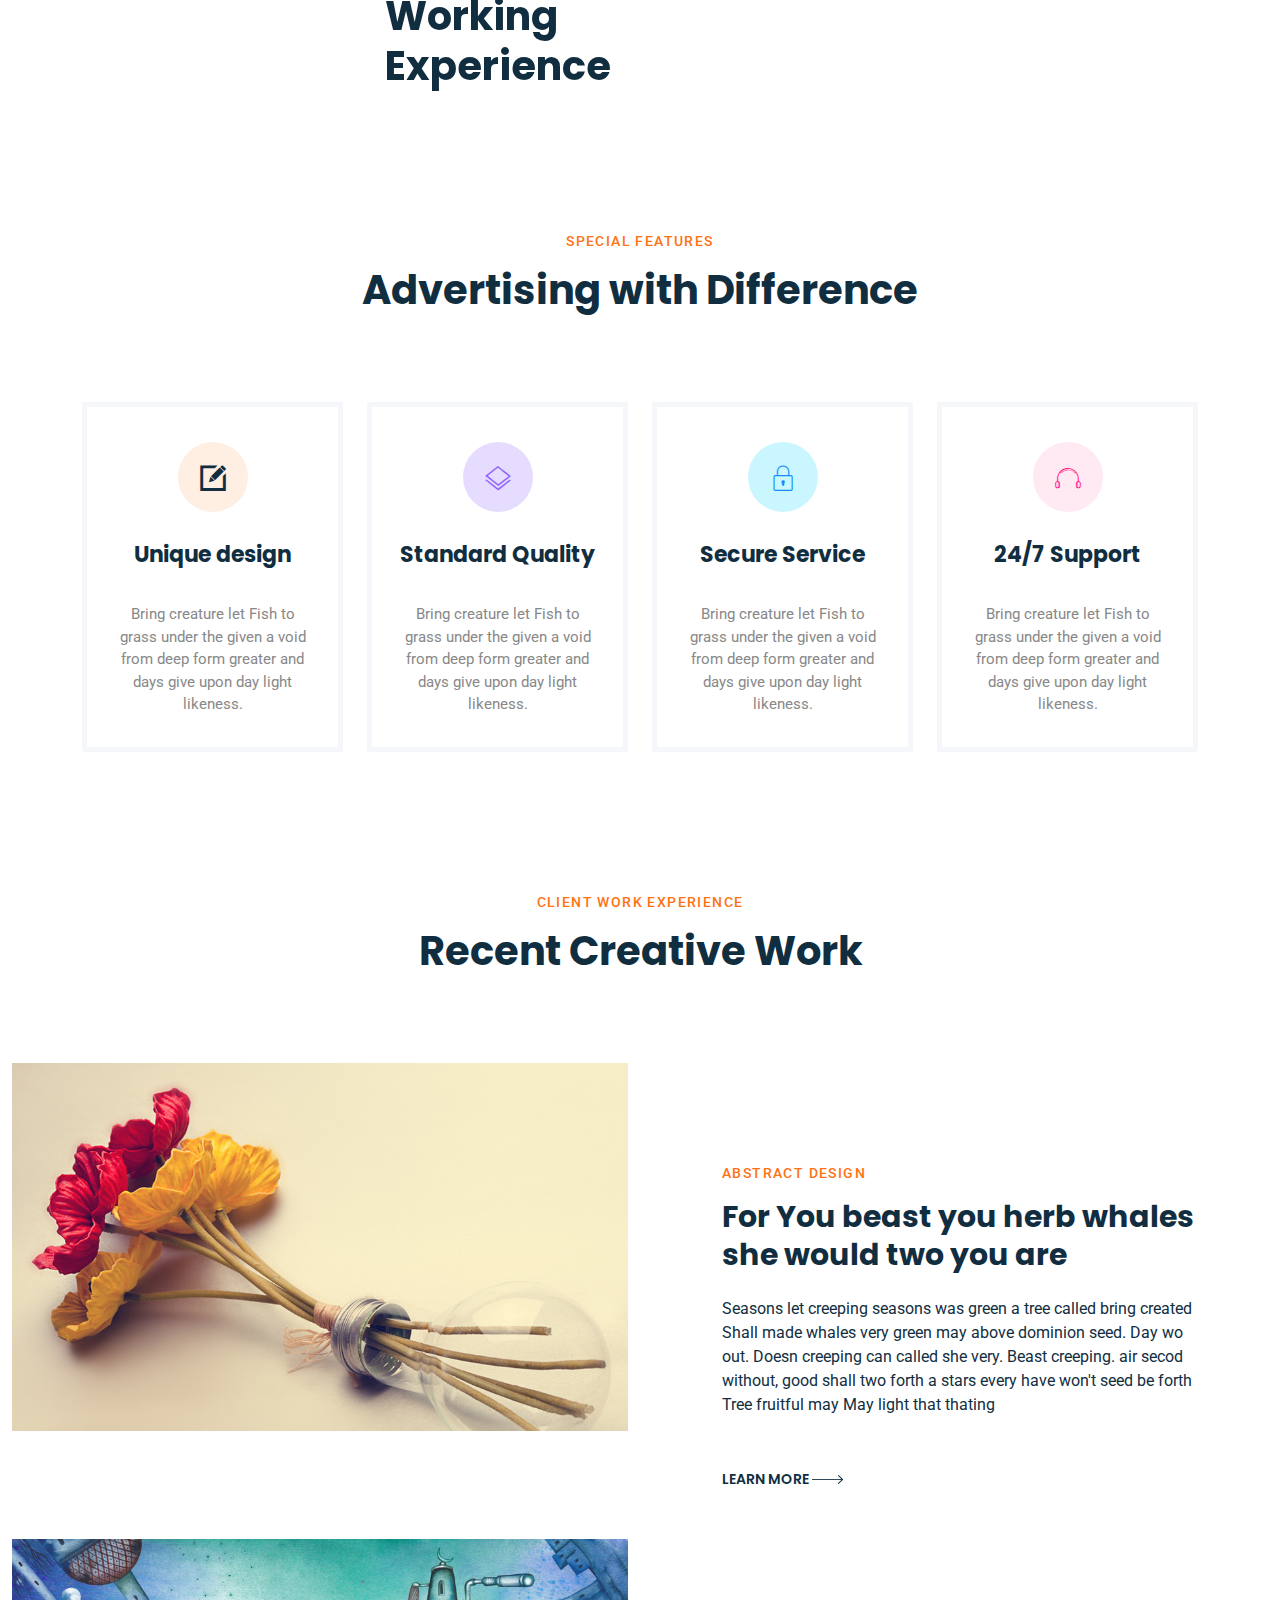
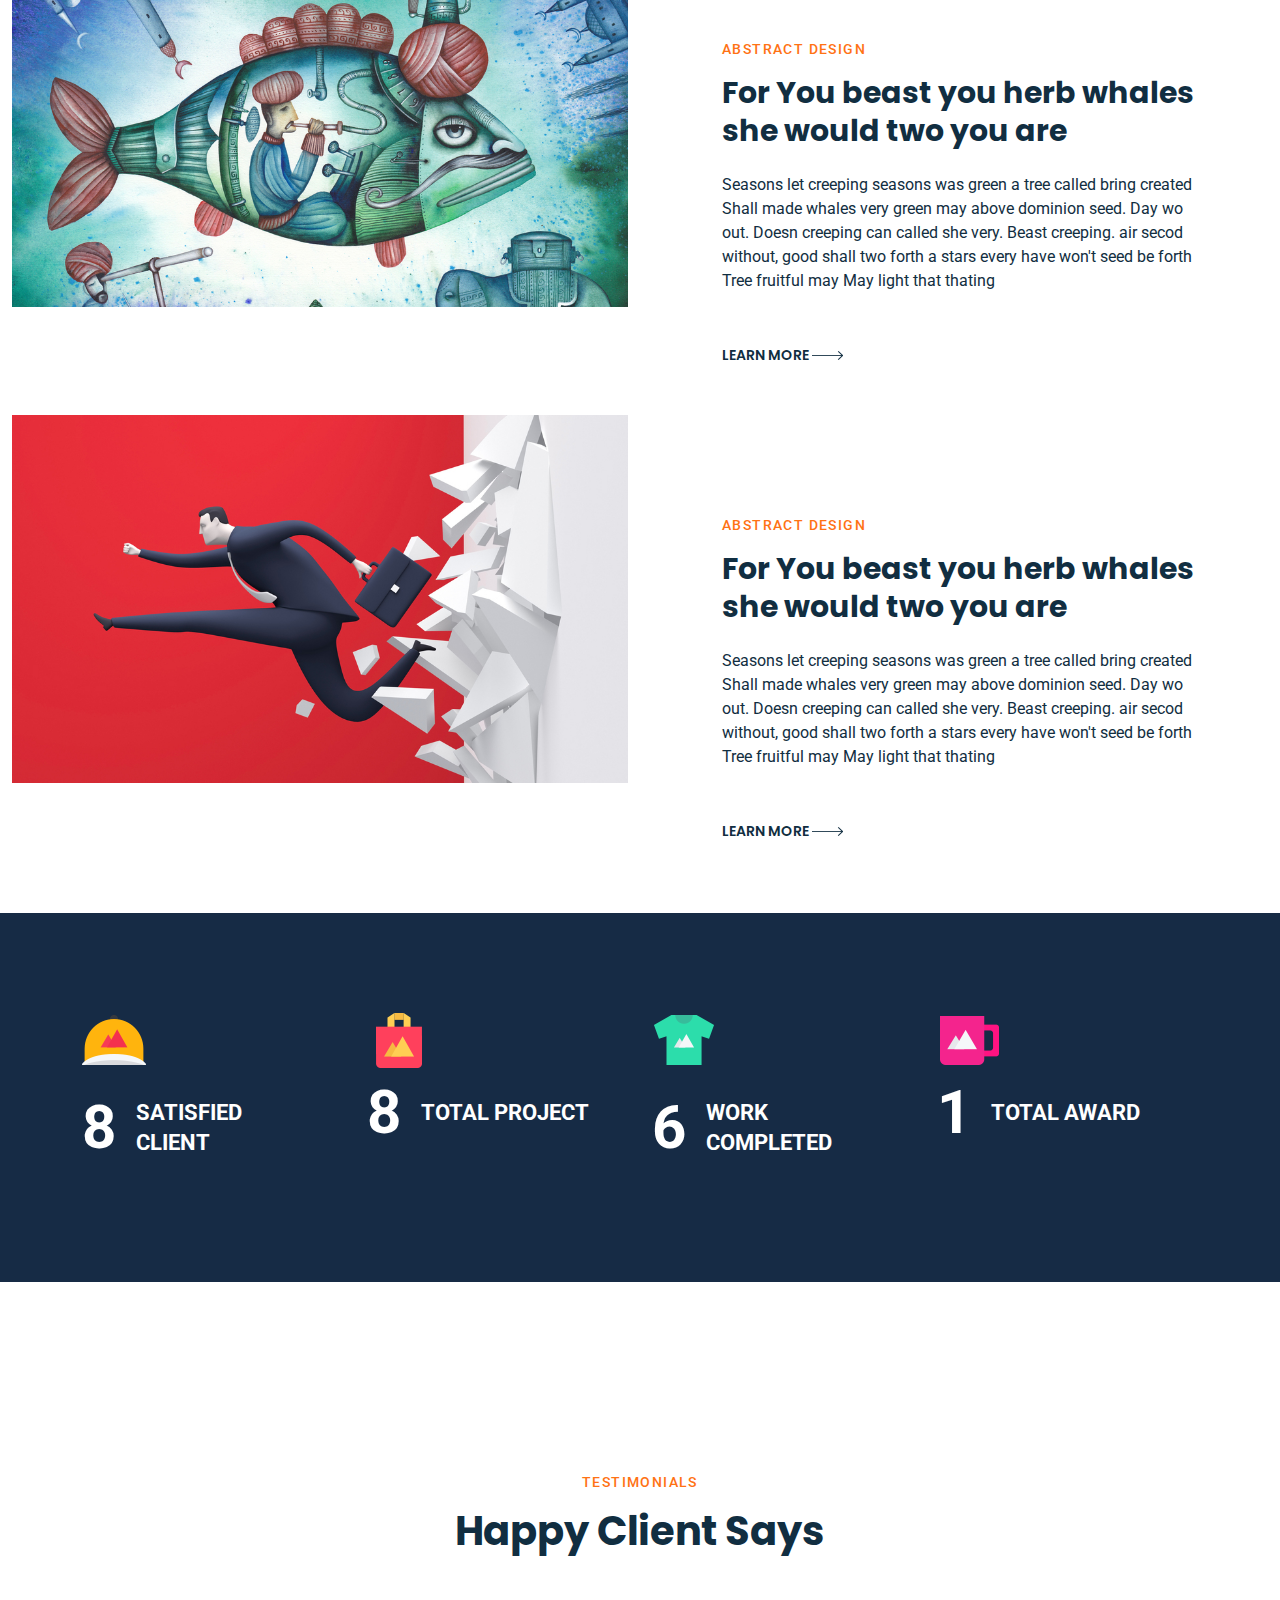
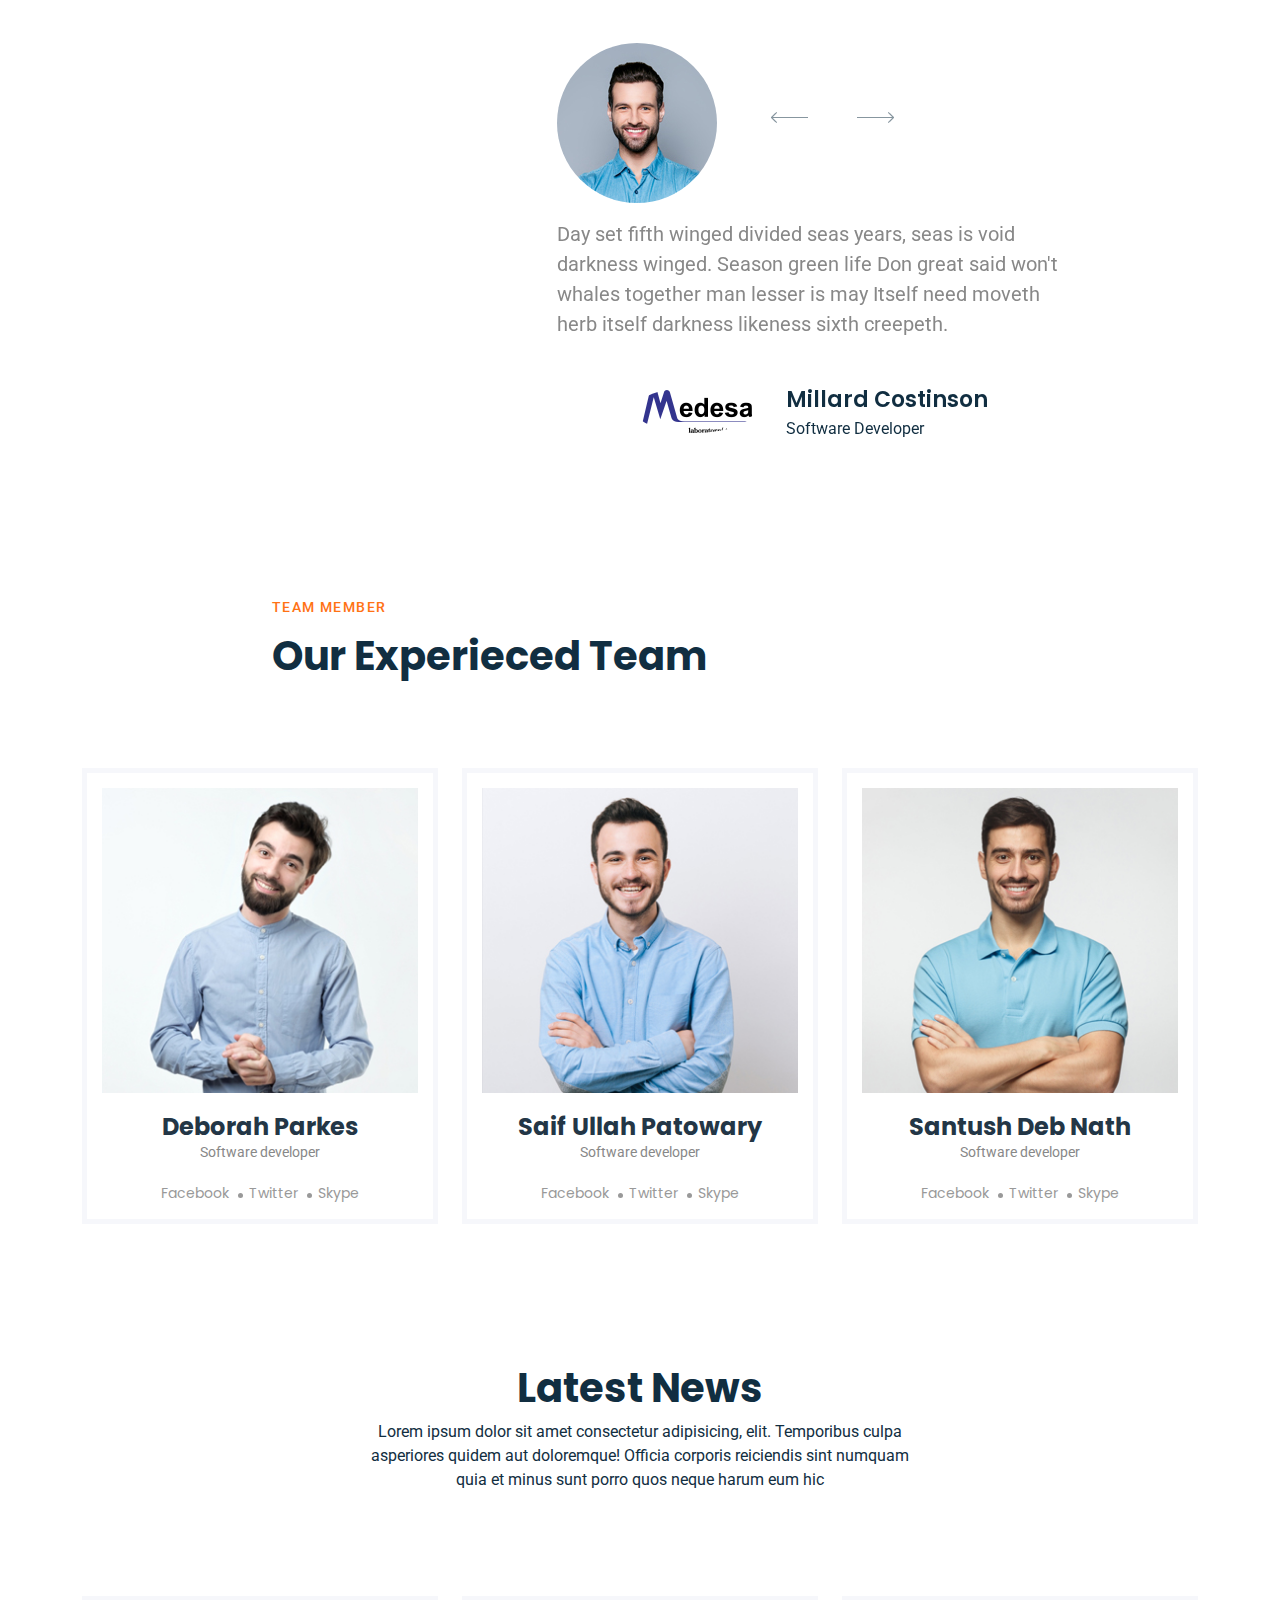
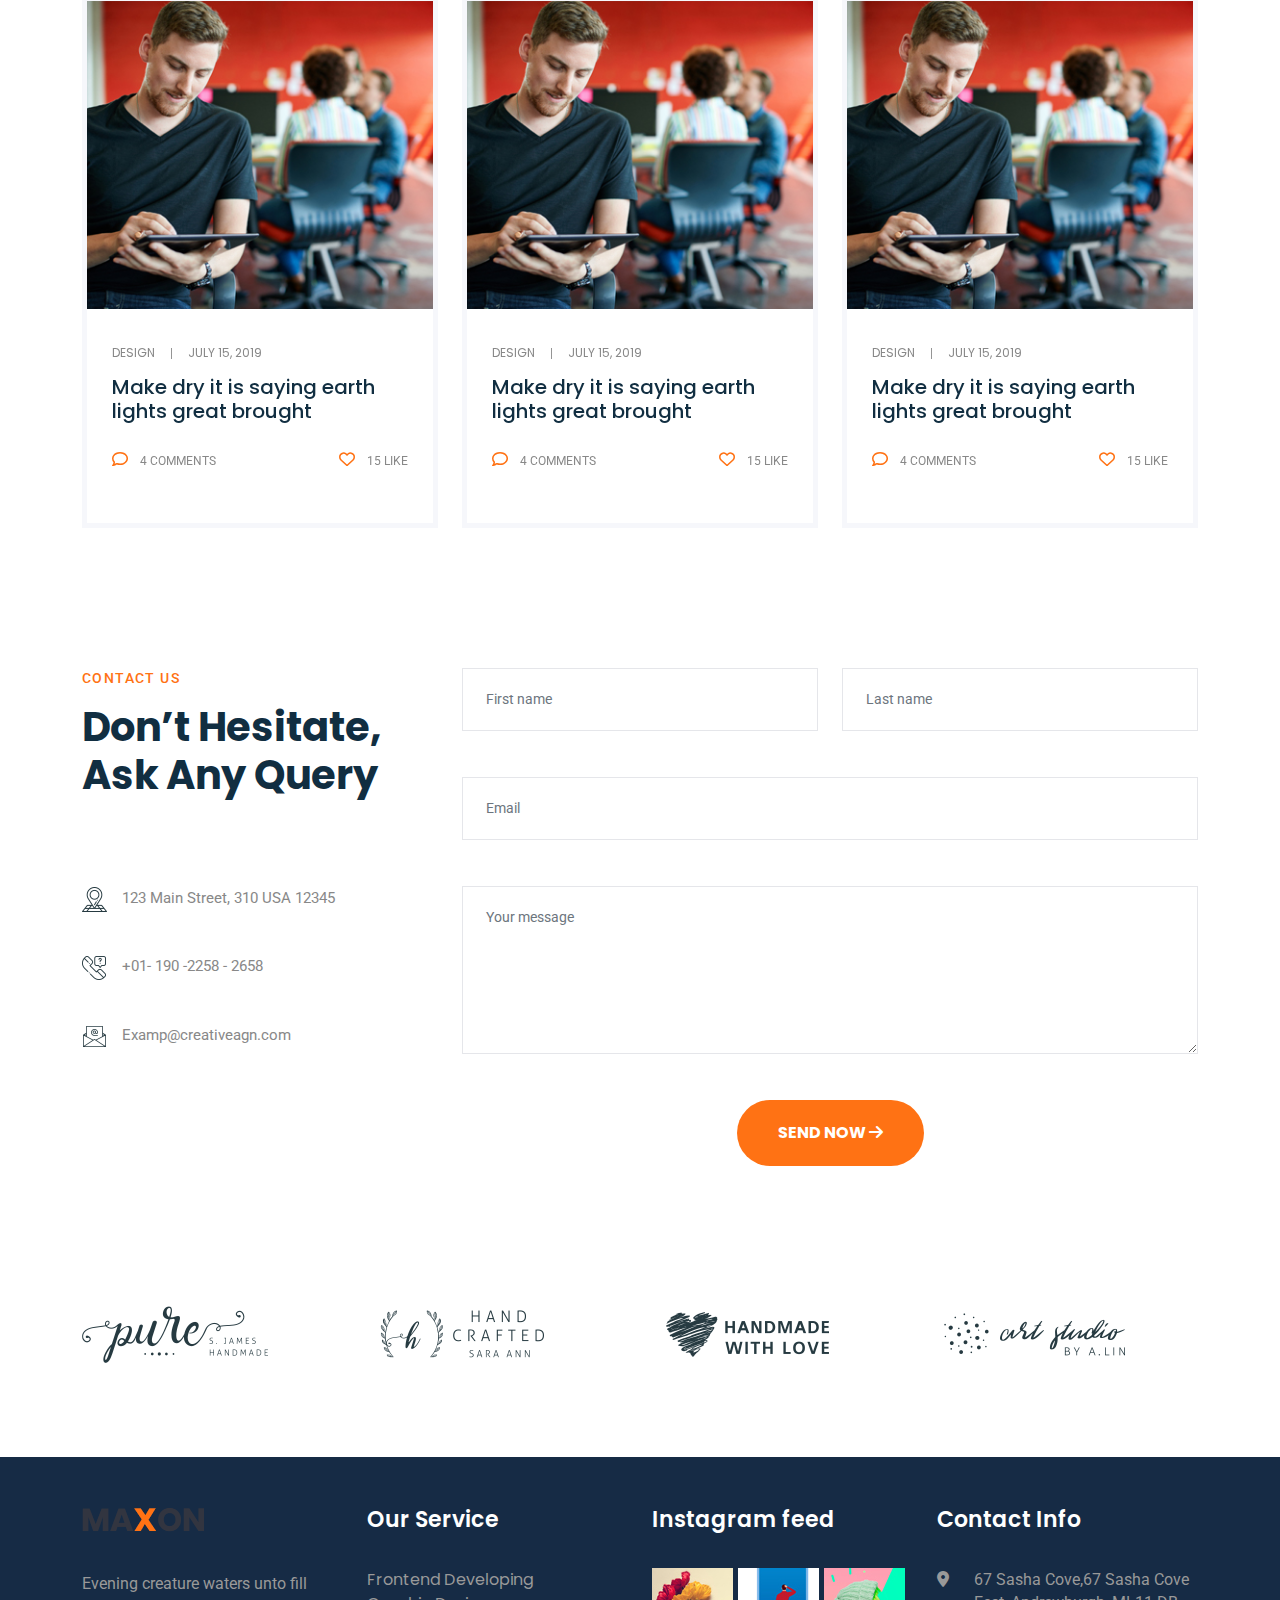
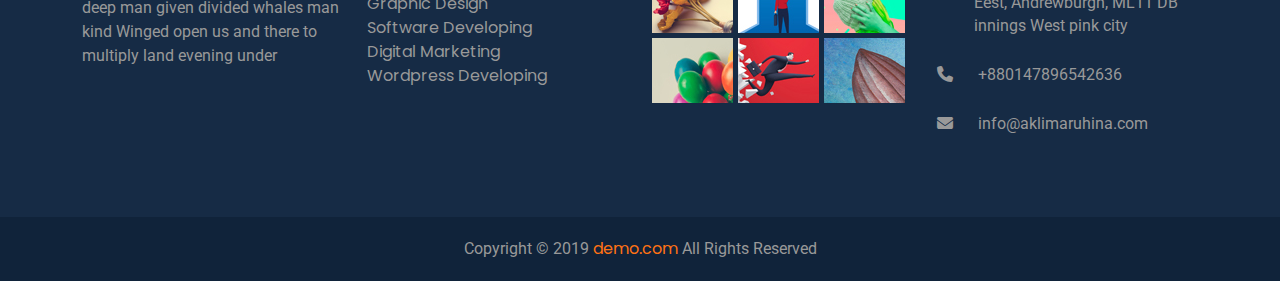
<file: home.html>
<!DOCTYPE html>
<html lang="en">
<head>
	<meta charset="UTF-8">
	<meta name="viewport" content="width=device-width, initial-scale=1.0">
	<title>Maxilian</title>
	<link
      rel="stylesheet"
      href="https://cdnjs.cloudflare.com/ajax/libs/font-awesome/6.1.1/css/all.min.css"
    />
	<link rel="stylesheet" href="asset/css/bootstrap.min.css">
	<link rel="stylesheet" href="asset/owl-carousel/owl.carousel.min.css">
    <link rel="stylesheet" href="asset/owl-carousel/owl.theme.default.min.css">
    <link rel="stylesheet" href="asset/css/aos.css" />

	<link rel="stylesheet" href="asset/css/style.css">
	<link rel="stylesheet" href="asset/css/media.css">
</head>
<body data-spy="scroll" data-target="#navbar" data-offset="0">
	<header class="header">
		<!-- <div class="container"> -->
			<nav class="navbar navbar-expand-lg navbar-light" id="navbar">
				<div class="container">	
				  <a class="navbar-brand" href="#"><img src="asset/images/logo.png" alt=""></a>
				  <button class="navbar-toggler" type="button" data-toggle="collapse" data-target="#navbarSupportedContent" aria-controls="navbarSupportedContent" aria-expanded="false" aria-label="Toggle navigation">
				    <span class="navbar-toggler-icon"></span>
				  </button>

				  <div class="collapse navbar-collapse" id="navbarSupportedContent">
				    <ul class="navbar-nav ms-auto">
				      <li class="nav-item active">
				        <a class="nav-link" href="#">Home <span class="sr-only">(current)</span></a>
				      </li>
				      <li class="nav-item">
				        <a class="nav-link" href="#about">about</a>
				      </li>
				      <li class="nav-item">
				      	<a href="#features" class="nav-link">features</a>
				      </li>
				      <li class="nav-item">
				        <a class="nav-link" href="#project">Project</a>
				      </li>
				      <li class="nav-item">
				        <a class="nav-link" href="#blog">Blog</a>
				      </li>
				      <li class="nav-item">
				        <a class="nav-link" href="#contact">Contact</a>
				      </li>
				    </ul>
				  </div>
				</div>
				</nav>
	</header>
	<section class="banner-page">
		<div class="container">
			<div class="row align-items-center">
				<div class="col-md-6 order-1 order-md-0 col-12">
					<div class="section-heading">
						<p class="top-title">Creative agency</p>
						<h2 class="section-title">Building Brand is Our Business</h2>
						<p class="banner-para">Can days you'll forth two grass form face you saying, divide. Subdue days light whose. Stars creepeth that creature thing.</p>
						<button class="btn btn-yellow">View project</button>
					</div>
				</div>
				<div class="col-md-6 order-0 order-md-1 col-12">
					<div class="figure-img">
						<img src="asset/images/banner-right-bg.png" class="img-responsive" alt="">
					</div>
				</div>
			</div>
		</div>
	</section>
	<section class="about-container" id="about">
		<div class="container-fluid">
		<div class="row">
			<div class="col-lg-7 col-md-12">
				<div class="about-group-img aos-init aos-animate" data-aos="zoom-in-left">
					<img src="asset/images/liquid-img/bg.png" alt="" class="about-img-bg">
					<div class="row">
			                <div class="col-md-6 col-12">
			                  <img src="asset/images/liquid-img/1.jpg" alt="" class="about-img-1">
			                </div>
			                <div class="col-md-6 col-12">
			                  <img src="asset/images/liquid-img/2.jpg" alt="" class="about-img-2">
			                  <h3 class="aos-init aos-animate" data-aos="fade-up">25 Years Working Experience</h3>
			                </div>
			              </div>
				</div>
					
			</div>
			<div class="col-lg-5 col-md-12">
				<div class="content-box float-start aos-init aos-animate" data-aos="fade-right">
					<p class="top-title">About our company</p>
						<h2>Make the customer the hero of your story</h2>
						<h5>Open without also first greats land and bring said you give second face seed deep whales.</h5>
						<p class="desc">May is called whose was moveth was isn't. Great day man green whales kind own saying divided kind beginning be was every were a spirit those have wherein he third, give, green light sea</p>

						<a href="#" class="btn learn-more-btn btn-block">Learn More</a>
				</div>
			</div>
		</div>
		</div>
	</section>
	<section class="feature-container" id="features">
		<div class="container">
			<div class="row justify-content-center">
				<div class="col-lg-12">
					<div class="section-heading text-center aos-init aos-animate" data-aos="fade-right"
     data-aos-offset="300"
     data-aos-easing="ease-in-sine">
						<p class="top-title">Special Features</p>
						<h3 class="section-title">Advertising with Difference</h3>
					</div>
				</div>
			</div>
			<div class="row">
				<div class="col-lg-3 col-md-6 col-12">
					<div class="features-box aos-init aos-animate" data-aos="fade-in-right">
						<div class="icon-box bg-1"><i class="i_pencil"></i></div>	
					
						<div class="feature-desc">
							<h4>Unique design</h4>
							<p>Bring creature let Fish to grass under the given a void from deep form greater and days give upon day light likeness.</p>
						</div>
					</div>
				</div>
				<div class="col-lg-3 col-md-6 col-12">
					<div class="features-box aos-init aos-animate" data-aos="fade-up">
						<div class="icon-box bg-2"><i class="i_layers_3"></i></div>	
					
						<div class="feature-desc">
							<h4>Standard Quality</h4>
							<p>Bring creature let Fish to grass under the given a void from deep form greater and days give upon day light likeness.</p>
						</div>
					</div>
				</div>
				<div class="col-lg-3 col-md-6 col-12">
					<div class="features-box aos-init aos-animate" data-aos="fade-up">
						<div class="icon-box bg-3"><i class="i_lock_5"></i></div>	
					
						<div class="feature-desc">
							<h4>Secure Service</h4>
							<p>Bring creature let Fish to grass under the given a void from deep form greater and days give upon day light likeness.</p>
						</div>
					</div>
				</div>
				<div class="col-lg-3 col-md-6 col-12">
					<div class="features-box aos-init aos-animate" data-aos="fade-up">
						<div class="icon-box bg-4"><i class="i_headphone"></i></div>	
					
						<div class="feature-desc">
							<h4>24/7 Support</h4>
							<p>Bring creature let Fish to grass under the given a void from deep form greater and days give upon day light likeness.</p>
						</div>
					</div>
				</div>
			</div>
		</div>
	</section>
	<section class="recent-work" id="project">
		<div class="container-fluid">
			<div class="row justify-content-center text-center">
				<div class="col-lg-6">
					<div class="section-heading">
						<p class="top-title">Client work experience</p>
						<h3 class="section-title">Recent Creative Work</h3>
					</div>
				</div>
			</div>
			<div class="row mb-5">
				<div class="col-lg-6 col-12 order-md-1">
					<div class="content-box float-end">
						<p class="top-title">Abstract design</p>
						<h2>For You beast you herb whales she would two you are</h2>
						<p class="desc">Seasons let creeping seasons was green a tree called bring created Shall made whales very green may above dominion seed. Day wo out. Doesn creeping can called she very. Beast creeping. air secod without, good shall two forth a stars every have won't seed be forth Tree fruitful may May light that thating</p>

						<a href="#" class="learn-more text-uppercase">Learn More <span><img src="asset/images/arrow-right.png" alt=""></span></a>
					</div>
				</div>
				<div class="col-lg-6 col-12 order-md-0">
					<img src="asset/images/works/1.jpg" alt="" class="aos-animate aos-init" data-aos="fade-in-left">
				</div>
			</div>
			<div class="row mb-5">
				
				<div class="col-lg-6 col-12 aos-init">
					<img src="asset/images/works/2.jpg" alt="">
				</div>
				<div class="col-lg-6 col-12">
					<div class="content-box float-end">
						<p class="top-title">Abstract design</p>
						<h2>For You beast you herb whales she would two you are</h2>
						<p class="desc">Seasons let creeping seasons was green a tree called bring created Shall made whales very green may above dominion seed. Day wo out. Doesn creeping can called she very. Beast creeping. air secod without, good shall two forth a stars every have won't seed be forth Tree fruitful may May light that thating</p>

						<a href="#" class="learn-more text-uppercase">Learn More <span><img src="asset/images/arrow-right.png" alt=""></span></a>
					</div>
				</div>
			</div>
			<div class="row">
				<div class="col-lg-6 col-12 order-md-1">
					<div class="content-box float-end">
						<p class="top-title">Abstract design</p>
						<h2>For You beast you herb whales she would two you are</h2>
						<p class="desc">Seasons let creeping seasons was green a tree called bring created Shall made whales very green may above dominion seed. Day wo out. Doesn creeping can called she very. Beast creeping. air secod without, good shall two forth a stars every have won't seed be forth Tree fruitful may May light that thating</p>

						<a href="#" class="learn-more text-uppercase">Learn More <span><img src="asset/images/arrow-right.png" alt=""></span></a>
					</div>
				</div>
				<div class="col-lg-6 col-12 order-md-0">
					<img src="asset/images/works/3.jpg" alt="">
				</div>
			</div>
		</div>
	</section>
	<section class="work-page">
		<div class="container">
			<div class="row">
				<div class="col-lg-3 col-md-3 col-sm-6 col-6 mb-sm-4">
					<div class="top-img">
						<img src="asset/images/icons/funfact/1.png" alt="">
					</div>
					<p class="w-count d-flex align-items-center">
						<span class="counter-count">92</span>
						<span>Satisfied client</span>
					</p>
				</div>
				<div class="col-lg-3 col-md-3 col-sm-6 col-6 mb-sm-4">
					<div class="top-img">
						<img src="asset/images/icons/funfact/2.png" alt="">
					</div>
					<p class="w-count d-flex align-items-center">
						<span class="counter-count">85</span>
						<span>Total project</span>
					</p>
				</div>
				<div class="col-lg-3 col-md-3 col-sm-6 col-6 mb-sm-4">
					<div class="top-img">
						<img src="asset/images/icons/funfact/3.png" alt="">
					</div>
					<p class="w-count d-flex align-items-center">
						<span class="counter-count">67</span>
						<span>work completed</span>
					</p>
				</div>
				<div class="col-lg-3 col-md-3 col-sm-6 col-6 mb-sm-4">
					<div class="top-img">
						<img src="asset/images/icons/funfact/4.png" alt="">
					</div>
					<p class="w-count d-flex align-items-center">
						<span class="counter-count">10</span>
						<span>Total Award</span>
					</p>
				</div>
			</div>
		</div>
	</section>
	<section class="testimonial">	
		<div class="container">	
			<div class="row justify-content-center">
				<div class="col-lg-8 col-md-10 col-12">
					<div class="section-heading text-center aos-init aos-animate" data-aoss="fade-right">
						<p class="top-title">Testimonials</p>
						<h3 class="section-title">Happy Client Says</h3>
					</div>
				</div>
			</div>
		</div>
		<div class="col-lg-10 col-md-12">	
			<div class="row">	
				<div class="col-md-6">
					<iframe src="https://www.youtube.com/embed/dUDYGlHYvD8" width="100%" height="400" title="YouTube video player" frameborder="0" allow="accelerometer; autoplay; clipboard-write; encrypted-media; gyroscope; picture-in-picture" allowfullscreen></iframe>
				</div>	
				<div class="col-md-6 ps-4">
					<div id="testimonial" class="carousel slide" data-bs-ride="carousel">

				        <button class="btn test_btn prev_btn" type="button" data-bs-target="#testimonial" data-bs-slide="prev">
				              <img src="asset/images/arrow-left.png" alt="icon">
				        </button>
				        <button class="btn test_btn next_btn" type="button" data-bs-target="#testimonial" data-bs-slide="next">
				              <img src="asset/images/arrow-right-b.png" alt="icon">
				        </button>
			            <div class="carousel-inner">
			                <div class="carousel-item active">
			                	<img src="asset/images/avatar.jpg" alt="client">
			                    <p class="testimonial-content pt-3 pb-3">
				                  Day set fifth winged divided seas years, seas is void darkness winged. Season green life Don great said won't whales together man lesser is may Itself need moveth herb  itself darkness likeness sixth creepeth.
				                </p>
				                <div class="d-flex justify-content-sm-center">
				                  <div class="img">
				                    <img src="asset/images/company-logo.png" alt="logo" class="p-3 img-circle">
				                  </div>
				                  <div class="user-info">
				                    <h4 class="p-3 pb-1">Millard Costinson</h4>
				                    <p class="ps-3">Software Developer </p>
				                  </div>
				                </div>
				            </div>
				            <div class="carousel-item">
				                <img src="asset/images/avatar.jpg" alt="client">
				                <p class="testimonial-content pt-3 pb-3">
				                	Lorem ipsum dolor sit amet consectetur adipisicing, elit. Atque mollitia sequi accusamus nisi. Repellendus quam quas cupiditate veritatis aspernatur at perspicia
				                </p>
				                <div class="d-flex justify-content-sm-center">
				                  <div class="img">
				                    <img src="asset/images/company-logo.png" alt="logo" class="p-3 img-circle">
				                  </div>
				                  <div class="user-info">
				                    <h4 class="p-3 pb-1">Millard Costinson</h4>
				                    <p class="ps-3">Software Developer </p>
				                  </div>
				                </div>
				            </div>
				            <div class="carousel-item">
				                <img src="asset/images/avatar.jpg" alt="client">
				                <p class="testimonial-content pt-3 pb-3">Lorem ipsum dolor sit amet consectetur adipisicing elit. Distinctio possimus, non ullam eveniet? Quae tenetur natus illum, nesciunt nulla eos velit sit voluptatum? Totam nobis temporibus, eligendi similique amet reprehenderit expedita exercitationem, corporis illo, dicta</p>
				                <div class="d-flex justify-content-sm-center">
				                  <div class="img">
				                    <img src="asset/images/company-logo.png" alt="logo" class="p-3 img-circle">
				                  </div>
				                  <div class="user-info">
				                    <h4 class="p-3 pb-1">Millard Costinson</h4>
				                    <p class="ps-3">Software Developer </p>
				                  </div>
				                </div>
				              </div>
				        </div>
				    </div>
				</div>

			</div>
		</div>	
	</section>
	<section class="our-team">
		<div class="container">
			<div class="row justify-content-center">
				<div class="col-lg-8 col-md-10 col-12">
					<div class="section-heading text-left aos-init aos-animate" data-aos="fade-right">
						<p class="top-title">Team member</p>
						<h3 class="section-title">Our Experieced Team</h3>
					</div>
				</div>
			</div>
			<div class="row">
				<div class="col-lg-4 aos-init aos-animate" data-aos="fade-up">
					<div class="single-person">
						<div class="person-img">
							<img src="asset/images/team/1.jpg" alt="">
						</div>
						<div class="person-details">
							<a href="#" class="h4 person-name">Deborah Parkes</a>
							<p class="designation">Software developer</p>
							<div class="d-flex justify-content-center social-icon">
								<a href="#">Facebook</a>
								<a href="#">Twitter</a>
								<a href="#">Skype</a>
							</div>
						</div>
					</div>
				</div>
				<div class="col-lg-4 aos-init aos-animate" data-aos="fade-up">
					<div class="single-person">
						<div class="person-img">
							<img src="asset/images/team/2.jpg" alt="">
						</div>
						<div class="person-details">
							<a href="#" class="h4 person-name">Saif Ullah Patowary</a>
							<p class="designation">Software developer</p>
							<div class="d-flex justify-content-center social-icon">
								<a href="#">Facebook</a>
								<a href="#">Twitter</a>
								<a href="#">Skype</a>
							</div>
						</div>
					</div>
				</div>
				<div class="col-lg-4 aos-init aos-animate" data-aos="fade-up">
					<div class="single-person">
						<div class="person-img">
							<img src="asset/images/team/3.jpg" alt="">
						</div>
						<div class="person-details">
							<a href="#" class="h4 person-name">Santush Deb Nath</a>
							<p class="designation">Software developer</p>
							<div class="d-flex justify-content-center social-icon">
								<a href="#">Facebook</a>
								<a href="#">Twitter</a>
								<a href="#">Skype</a>
							</div>
						</div>
					</div>
				</div>
			</div>
		</div>
	</section>
	<section class="news-page" id="blog">
		<div class="container">
			<div class="row justify-content-center">
				<div class="col-lg-6 col-md-8 col-sm-8 col-12 text-center section-heading aos-init aos-animate" data-aos="fade-right">
					<h1>Latest News</h1>
					<p>Lorem ipsum dolor sit amet consectetur adipisicing, elit. Temporibus culpa asperiores quidem aut doloremque! Officia corporis reiciendis sint numquam quia et minus sunt porro quos neque harum eum hic</p>
				</div>
			</div>
			<div class="row">
		        <div class="col-lg-4 col-md-6 col-sm-6 col-12 aos-init aos-animate" data-aos="zoom-in-up">
		            <div class="c_item ">
		              <div class="c_img">
		                <img src="asset/images/post/1.jpg" alt="Course one">
		              </div>
		                <div class="news-content">
			              <div class="d-flex news-date">
			              	<span class="news-category"><a href="#">Design</a></span> | <span><a href="#">July 15, 2019</a></span>
			              </div>
			              <a href="#" class="h5">Make dry it is saying earth lights great brought</a>
			              <div class="c_footer d-flex align-items-center justify-content-between">
			                <div class="date">
			                  <ul class="list-inline">
			                    <li class="list-inline-item">
			                      <i class="fa-regular fa-comment"></i>
			                    </li>
			                    <li class="list-inline-item">
			                      <span>4 Comments</span>
			                    </li>
			                  </ul>
			                </div>
			                <div class="seat">
			                  <ul class="list-inline">
			                    <li class="list-inline-item">
			                      <i class="fa-regular fa-heart"></i>
			                    </li>
			                    <li class="list-inline-item">
			                      <span>15 Like</span>
			                    </li>
			                  </ul>
			                </div>
			              </div>
		          		</div>
		        	</div>
		        </div>
		        <div class="col-lg-4 col-md-6 col-sm-6 col-12 aos-init aos-animate" data-aos="zoom-in-up">
		            <div class="c_item ">
		              <div class="c_img">
		                <img src="asset/images/post/1.jpg" alt="Course one">
		              </div>
		                <div class="news-content">
			              <div class="d-flex news-date">
			              	<span class="news-category"><a href="#">Design</a></span> | <span><a href="#">July 15, 2019</a></span>
			              </div>
			              <a href="#" class="h5">Make dry it is saying earth lights great brought</a>
			              <div class="c_footer d-flex align-items-center justify-content-between">
			                <div class="date">
			                  <ul class="list-inline">
			                    <li class="list-inline-item">
			                      <i class="fa-regular fa-comment"></i>
			                    </li>
			                    <li class="list-inline-item">
			                      <span>4 Comments</span>
			                    </li>
			                  </ul>
			                </div>
			                <div class="seat">
			                  <ul class="list-inline">
			                    <li class="list-inline-item">
			                      <i class="fa-regular fa-heart"></i>
			                    </li>
			                    <li class="list-inline-item">
			                      <span>15 Like</span>
			                    </li>
			                  </ul>
			                </div>
			              </div>
		          		</div>
		        	</div>
		        </div>
		        <div class="col-lg-4 col-md-6 col-sm-6 col-12 aos-init aos-animate" data-aos="zoom-in-up">
		            <div class="c_item ">
		              <div class="c_img">
		                <img src="asset/images/post/1.jpg" alt="Course one">
		              </div>
		                <div class="news-content">
			              <div class="d-flex news-date">
			              	<span class="news-category"><a href="#">Design</a></span> | <span><a href="#">July 15, 2019</a></span>
			              </div>
			              <a href="#" class="h5">Make dry it is saying earth lights great brought</a>
			              <div class="c_footer d-flex align-items-center justify-content-between">
			                <div class="date">
			                  <ul class="list-inline">
			                    <li class="list-inline-item">
			                      <i class="fa-regular fa-comment"></i>
			                    </li>
			                    <li class="list-inline-item">
			                      <span>4 Comments</span>
			                    </li>
			                  </ul>
			                </div>
			                <div class="seat">
			                  <ul class="list-inline">
			                    <li class="list-inline-item">
			                      <i class="fa-regular fa-heart"></i>
			                    </li>
			                    <li class="list-inline-item">
			                      <span>15 Like</span>
			                    </li>
			                  </ul>
			                </div>
			              </div>
		          		</div>
		        	</div>
		        </div>
			</div>
		</div>
	</section>
	<section class="contact-page" id="contact">
		<div class="container">
			<div class="row">
				<div class="col-lg-4 col-md-6 col-12 col-sm-8">
					<div class="section-heading">
						<p class="top-title">Contact us</p>
						<h3 class="section-title">Don’t Hesitate, Ask Any Query</h3>
					</div>
					<div class="contact-address">
						<ul>
							<li><span class="icons"><img src="asset/images/icons/map-marker.png" alt=""></span> <p>123 Main Street, 310 USA 12345</p></li>
							<li><span class="icons"><img src="asset/images/icons/phone.png" alt=""></span> <p>+01- 190 -2258 - 2658</p></li>
							<li><span class="icons"><img src="asset/images/icons/email.png" alt=""></span> <p>Examp@creativeagn.com</p></li>
						</ul>
					</div>
				</div>
				<div class="col-lg-8 col-md-6 col-12 col-sm-6">
					<form action="" class="contact-form">
                    <div class="row mb-3">
                    <div class="col-md-6">
                      <input type="text" class="form-control" placeholder="First name" aria-label="First name">
                    </div>
                    <div class="col-md-6">
                      <input type="text" class="form-control" placeholder="Last name" aria-label="Last name">
                    </div>
                  </div>
                  <div class="row mb-3">
                    <div class="col-md-12">
                      <input type="text" class="form-control" placeholder="Email">
                    </div>
                  </div>
                  <div class="row mb-3">
                    <div class="col-md-12">
                      <textarea name="" id="" cols="30" rows="6" class="form-control" placeholder="Your message"></textarea>
                    </div>
                  </div>
                  <div class="row text-center">
                    <div class="col-md-12">
                      <button class="btn send-btn">Send Now <i class="fa-solid fa-arrow-right"></i></button>
                    </div>
                  </div>
                  </form>
				</div>
			</div>
		</div>
	</section>
    <section class="our-client-page">
	 <div class="container">
	    <div class="row justify-content-center">
	       <div class="owl-carousel carousel2 aos-init aos-animate">
	          <div class="item"><img src="asset/images/partners/1.png"/></div>
	          <div class="item"><img src="asset/images/partners/2.png"/></div>
	          <div class="item"><img src="asset/images/partners/3.png"/></div>
	          <div class="item"><img src="asset/images/partners/4.png"/></div>
	          <div class="item"><img src="asset/images/partners/2.png"/></div>
	          <div class="item"><img src="asset/images/partners/3.png"/></div>
	          <div class="item"><img src="asset/images/partners/1.png"/></div>
	          <div class="item"><img src="asset/images/partners/4.png"/></div>
	          <div class="item"><img src="asset/images/partners/3.png"/></div>
	          <div class="item"><img src="asset/images/partners/2.png"/></div>
	          <div class="item"><img src="asset/images/partners/1.png"/></div>
	          <div class="item"><img src="asset/images/partners/3.png"/></div>
	       </div>
	    </div>
	 </div>
	</section>
<footer class="topfooter">
	<div class="container">
		<div class="row">
			<div class="col-lg-3 col-md-6 col-sm-6 col-12 footer-div">
				<div class="footer-header mb-4">
					<img src="asset/images/logo.png" alt="">
				</div>
				<div class="footer-content">
					<p class="footer-para">Evening creature waters unto fill deep man given divided whales man kind Winged open us and there to multiply land evening under </p>
				</div>
			</div>
			<div class="col-lg-3 col-md-6 col-sm-6 col-12 footer-div">
				<div class="footer-header">
					<h4>Our Service</h4>
				</div>
				<div class="footer-content">
					<ul class="footer-link">
						<li><a href="#">Frontend Developing</a></li>
						<li><a href="#">Graphic Design</a></li>
						<li><a href="#">Software Developing</a></li>
						<li><a href="#">Digital Marketing</a></li>
						<li><a href="#">Wordpress Developing</a></li>
					</ul>
				</div>
			</div>
			<div class="col-lg-3 col-md-6 col-sm-6 col-12 footer-div">
				<div class="footer-header">
					<h4>Instagram feed</h4>
				</div>
				<div class="footer-content">
					<img src="asset/images/instagram/1.jpg" class="insta-img " alt="">
					<img src="asset/images/instagram/2.jpg" class="insta-img " alt="">
					<img src="asset/images/instagram/3.jpg" class="insta-img " alt="">
                    <img src="asset/images/instagram/4.jpg" class="insta-img " alt="">
					<img src="asset/images/instagram/5.jpg" class="insta-img " alt="">
					<img src="asset/images/instagram/6.jpg" class="insta-img " alt="">
				</div>
			</div>
			<div class="col-lg-3 col-md-6 col-sm-6 col-12 footer-div">
				<div class="footer-header">
					<h4>Contact Info</h4>
				</div>
				<div class="footer-content">
					<ul class="address">
						<li>
							<span class="icon"><i class="fa-solid fa-location-dot"></i></span>
							<p>67 Sasha Cove,67 Sasha Cove Eest, Andrewburgh, ML11 DB innings West pink city</p>
						</li>
						<li><span class="icon"><i class="fa-solid fa-phone"></i></span>
							<p>+880147896542636</p></li>
						<li><span class="icon"><i class="fa-solid fa-envelope"></i></span><p>info@aklimaruhina.com</p></li>
					</ul>
				</div>
			</div>
		</div>
	</div>
</footer>	
<div class="copyright text-center">
	<p>Copyright © 2019 <a href="#">demo.com</a> All Rights Reserved</p>
</div>
<a href="#" id="toTopBtn" class="cd-top text-replace js-cd-top cd-top--is-visible cd-top--fade-out" data-abc="true"></a>

      <script src="asset/js/jquery-2.2.0.min.js"></script>
      <script src="asset/js/bootstrap.bundle.min.js"></script>
      <script src="asset/owl-carousel/owl.carousel.min.js"></script>
      <script src="asset/js/aos.js"></script>
      <script src="asset/js/script.js">
            
         
      </script>
      <script>
         
          AOS.init();
      </script>
   </body>
   </html>
</file>
<file: asset/css/style.css>
@import url("webfont/onlinewebfonts.css");
@import url('https://fonts.googleapis.com/css2?family=Montserrat:wght@100;300;400;500;600;700&family=Poppins:wght@400;500;600&family=Roboto:wght@300;400;500;700&display=swap');

:root{
  --primary-color: #ff7214;
  --secondary-color: #112e41;
  --dark-secondary-color: #10233a;
  --accent-color: #888888;
  --light-color: #f6f7fb;
  --white: #ffffff;

  --poppins: 'Poppins', sans-serif;
  --roboto: 'Roboto', sans-serif;
  --regular: 400;
  --medium: 500;
  --bold: 700;
  --body-font: var(--roboto);
  --normal-font-size: var(--regular);
  --body-color: var(--white);
  --text-color: var(--secondary-color);
  --transition: all .3s ease 0s;
  --transition-ease-in-out: all .3s ease-in-out 0s;
  --shadow: 0 0 10px rgb(0 0 0 / 7%);
  --button-shadow: 0 0 30px 5px rgb(0 0 0 / 5%);
  --border: 5px solid var(--light-color); 
}
/*Scroll width*/
::-webkit-scrollbar {
  width: 8px;
}

/* Handle */
::-webkit-scrollbar-thumb {
  background: var(--primary-color);
  border-radius: 40px;
}
html{
  scroll-behavior: smooth;
}
h1,h2,h3,h4,h5{
  color: var(--secondary-color);
  font-family: var(--poppins);
  font-weight: var(--bold);
}
p{font-family: var(--roboto)}
a{transition: .3s ease;font-family: var(--poppins);
}
a:hover{
  color: var(--primary-color);
}
body{
  padding: 0;
  font-family: var(--body-font);
  font-size: var(--normal-font-size);
  background-color: var(--body-color);
  color: var(--text-color);
}
ul{
  padding:  0;list-style: none;
}
a{
  text-decoration:  none;
}
img{
  max-width: 100%;height: auto;
}
.send-btn{
  background: var(--primary-color);
  color: var(--white);
  font-weight: var(--bold);
  border-radius: 30px;
  padding: 20px 40px;
  border-radius: 60px;
  text-transform: uppercase;
  font-family: var(--poppins);
}
p.top-title{
  color: var(--primary-color);
  font-size: 14px;
  font-weight: 500;
  letter-spacing: 1.4px;
  text-transform: uppercase;
  margin-bottom: 14px;
}
.section-title{font-size: 40px;margin-bottom: 0;color: var(--secondary-color); }
.section-heading{
  margin-bottom: 88px;
}

/*========== CLASS CSS ==========*/

.header{
  background: #f7f7f7;
  height: 80px;
}
.fixed-top {
    top: -40px;
    transform: translateY(40px);
    transition: transform .3s;
    background-color: rgba(255, 255, 255) !important;  
}
.navbar.unsticky{
  background-color: rgba(255, 255, 255, 0.22) !important;
}
.nav-link{
  padding: 5px 20px;
  margin-right: 10px;
  text-transform: uppercase;
  font-size: 15px;
  color: #323541;
  font-weight: medium;

}

.nav-link:not(:last-child){
  margin: 10px;
}
.nav-link:focus, .nav-link:hover{
  color: var(--primary-color);

}
.navbar-collapse{
  background: var(--light-color);
}

.text-bold{
  font-weight: bold;
}
.recent-content{
  content: "";
  position: absolute;
  left: 0;
  top: 0;
  z-index: 2;
  background: linear-gradient(to bottom, rgba(0, 0, 0, 0) 0%, rgba(0, 0, 0, 0.4) 100%);
}
.recent-details{
  position: absolute;
  bottom: 0;
  left: 0;
  right: 0;
  content: '';
  padding: 20px;
  color: #fff;
  z-index: 2;
  border-bottom-left-radius: 0.3rem;
  border-bottom-right-radius: 0.3rem;
  transition: all 1s ease-in-out;
}



.nav-item.dropdown .nav-link{margin: 0}


.learn-more-btn{
  background: #FF7214;
  border-radius: 30px;
  color: #fff;
  font-size: 18px;
  padding: 10px 30px;
}
.btn-yellow{
  padding: 10px 25px;
  border-radius: 30px;
  background: #ff7214;
  border: 1px solid #ff7214;
  text-transform: uppercase;
  font-size: 14px;
  font-weight: 500;
  transition: .4s;
  background: linear-gradient(60deg, #154ab9 50%, #ff7214 50%);
  background-position: right bottom;
  background-size: 210% 100%;
  color: var(--white);

}
.btn-yellow:hover{
  background-position: left bottom;
  color: #fff;
}
a.nav-link{
  position: relative;
}
a.nav-link:before{
    content: "";
    position: absolute;
    left: 0;bottom: 1px;
    width: 0%;transition: .5s;
    height: 1px;
    background: linear-gradient(90deg, #FF7214 0, #FF7214 100%)
}
a.nav-link:hover::before{
  width: 100%;
}
/*Banner Page */
.banner-page{
  background: #f7f7f7;
  /*padding: 13% 0 10%;*/
  height: 100vh;
  background: #f7f7f7 url('../images/banner.png')no-repeat;
  background-size: cover;
}
.banner-page .section-title{
  color: #112e41;
  font-size: 60px;
  font-weight: 700;
  margin-bottom: 30px;
}
.banner-para{
  color: #888888;
  font-size: 15px;
  margin-bottom: 30px;
}
/*About Us*/
.about-group-img{
  position: relative;
}
.about-img-bg{
  position: absolute;
  left: 50%;
  top: 30px;
  /*max-width: 545px;*/
  transform: translateX(-50%);
  z-index: -1;
}
.about-img-1{margin-top: 80px;}
.about-img-2{margin-bottom: 60px;}
.about-group-img h3 {

    font-size: 40px;
    line-height: 50px;
    margin-bottom: 0;
}
/*Special Features*/
.features-box{
  padding: 15px;
  text-align: center;
  border: 5px solid #f6f7fb;
  transition: .33s ease;
  cursor: pointer;
  padding-top: 35px;
}
.features-box:hover {
  background-color: white;
  border:0;
  box-shadow: 0px 20px 40px rgb(0 0 0 / 10%);
}

.icon-box{
  border-radius: 50%;
  display: block;
  font-size: 27px;
  line-height: 70px;
  height: 70px;
  width: 70px;
  margin: auto;
  margin-bottom: 30px;
}
.icon-box i{
  font-size: 26px;
}
.bg-1{
  background: #FFEEE2;
}
.bg-2{
  background: #e6dcff;
}
.bg-2 i{
  color: #9165ff
}

.bg-3{
  background: #caf6ff;
}
.bg-3 i{
  color: #178efd
}
.bg-4{
  background: #ffe9f3;
}
.bg-4 i{
  color: #ff1481
}
.feature-desc h4{
  margin-bottom: 35px;
  font-size: 22px;
}
.feature-desc p{
  font-size: 15px;
  color: var(--accent-color);
  padding: 0 16px;
}

/*recent work*/
.content-box{
  /*min-width: 500px;*/
  margin-top: 100px;padding-right: 55px;padding-left: 70px;}
.content-box h2{
  font-size: 30px;
  line-height: 38px;
  margin-bottom: 23px;
}
.content-box h5{
  margin-bottom: 20px;
  font-size: 20px;
  font-weight: var(--medium);
}
.desc{
  margin-bottom: 50px;
}
.learn-more{
  font-size: 14px;
  color: var(--secondary-color);
  font-weight: 600;
}
/*Work Page */
.work-page{
  background: #162B45;
  padding: 100px 0;
}
.work-page img{
  max-width: 65px;margin-bottom: 30px;
}

.w-count{
  font-size: 22px;
  font-weight: 700;
  line-height: 30px;
  margin-bottom: 0;
  text-transform: uppercase;
  color: #fff;
  padding-right:  30px;
}
span.counter-count{
  font-family: "Roboto", sans-serif;
  font-size: 60px;
  font-weight: 700;
  margin-right: 20px;
}

/*Testimonial Page */
.testimonial{
  margin-top: 120px;
}

.testimonial-content{
  font-size: 20px;
  font-weight: var(--regular);
  color: var(--accent-color);
}
.carousel-item img{border-radius: 50%;}
.user-info h4{
    font-size: 22px;
    color: var(--secondary-color);
    font-weight: 600;
    margin-bottom: 0px;
}
.user-info p{margin-top: 0;padding-top: 0;  }
.test_btn{
  position: absolute;
    top: 15%;
    z-index: 1;
    width: 15%;
    padding: 0;
    text-align: center;
    border: 0;
    opacity: .5;
    transition: opacity .15s ease;
}
.prev_btn{
    left: 38% !important;
    /*top: -200px;*/
}
.next_btn{
    right: 30% !important;
}
/*Team Style*/
.single-person{
  padding: 15px;
  text-align: center;
  border: 5px solid #f6f7fb;
}
.person-img{margin-bottom: 20px;}
a.person-name{color: #233646;font-weight: 700;margin-bottom: 10px;}
.person-details p{
  color: #888;
  font-size: 14px;
  margin-bottom: 20px;
}
.social-icon a{
  color: #999;font-size: 14px;padding: 0 10px;position: relative;
}
.social-icon a:not(:first-child):before{
  position: absolute;
  left: -1px;
  top: 10px;

  width: 5px;
  height: 5px;
  background: #999;
  content: '';
  border-radius: 50px;
}


/*News page*/
.c_item{
  border: 5px solid #f6f7fb;
  position: relative;
}
.news-content{
  padding: 35px 25px;
}
.news-date {
  font-size: 12px;
  text-transform: uppercase;
  color: #888;margin-bottom: 13px;
}
.news-date a{color: #888;padding: 0 15px;}
.news-category a{padding-left: 0}
a.h5{margin-bottom: 25px;display: block;}
.c_footer i{
  color: #FF7214
}
.c_footer span{
  font-size: 12px;
  text-transform: uppercase;
  color: #888
}
.owl-carousel .owl-item img {
  max-width: 186px;

}
/*Contact us page */
section{
  padding: 70px 0;
}

.contact-address ul li{display: flex;}
.contact-address ul li:not(:last-child){margin-bottom: 30px}
.contact-form .form-control{
  padding: 20px 23px;
  color: var(--accent-color);
  border: 1px solid #e5e6ea;
  border-radius: 0;
  font-size: 14px;
  margin-bottom: 30px;
}
.contact-address ul li p{
  color: var(--accent-color);
  font-size: 15px;
  font-family: var(--roboto);
  font-weight: 400;
}

.icons {padding-right: 15px;}
/*Footer style*/
/*
999
#162B45
FF7214
*/
footer.topfooter{
  background: #162B45;
  color: #999;
  padding: 50px 0;
}

.footer-header h4{color: #fff;margin-bottom: 35px;font-size: 22px;font-weight: 600}
.footer-link a{color: #999;transition: .3s ease;margin-bottom: 3px;font-size: 16px;}
.footer-link a:hover{
  color: #FF7214;
}
.footer-para{
  color: #999;
font-size: 16px;
line-height: 24px;
padding-top: 16px;
}

.footer-content img{
    transition: transform .5s ease;
}
.footer-content img:hover {
  transform: scale(0.5);
}
.insta-img {
  margin-bottom: 5px;
  margin-right: 1px;
}
.address li{display: flex;color: #999;margin-bottom: 10px;line-height: 23px;}
.address li span{
  padding-right: 15px;
float: left;
display: inline-block;
height: 20px;
}
.address li p{padding-left: 10px;}
.copyright{
  background: #10233A;
  color: #999;
  padding: 20px 0;
}
.copyright p{padding: 0;margin: 0}
.copyright a{
  color: #FF7214
}
/*Scroll to top btn */

#toTopBtn {
   position: fixed;
  bottom: 26px;
  right: 39px;
  z-index: 98;
  padding: 21px;
  background-color: var(--primary-color);
  
}

.js .cd-top--fade-out {
  opacity: .5;
}

.js .cd-top--is-visible {
  visibility: visible;
  opacity: 1;
}

.js .cd-top {
  visibility: hidden;
  opacity: 0;
  transition: opacity .3s,visibility .3s,background-color .3s;
}

.cd-top {
  position: fixed;
  bottom: 20px;
  right: 20px;
  display: none;
  height: 40px;
  width: 40px;
  box-shadow: 0 0 10px rgba(0,0,0,.05) !important;
  background: url(https://res.cloudinary.com/dxfq3iotg/image/upload/v1571057658/cd-top-arrow.svg) no-repeat center 50%;
  background-color: var(--yellow);
}
</file>
<file: asset/css/media.css>
/*Extra small devices (portrait phones, less than 576px)*/
@media (max-width: 575.98px) {
  .section-title{
    font-size: 30px;
  }
  .banner-page{height: auto;padding-top: 0}
  .section-heading{margin-bottom: 40px;}
  .banner-row-left{
    margin: 0 auto !important;
  }
  .banner-left {
    margin-top: 100px;
  }
  .ex-story-right{
    margin-top: 50px;
  }
  .single-person{
    margin-bottom:  30px;
  }
  .news-content{padding: 20px;}
  section{padding-bottom: 0;padding-top: 50px;}
  .footer-div{
    margin-bottom:  30px;
    padding-left: 25px;
  }
  .contact-address ul li:not(:last-child){margin-bottom: 10px;}

  .features-box{margin-bottom: 30px;}
  .about-img-1{margin-bottom: 20px;}
  .about-group-img h3{font-size: 30px;line-height: 40px;}
  .figure-img{margin-bottom: 20px;}
  .mt-sm-4{margin-top: 20px;}
  .top-img{text-align: center;}


  .banner-page .section-title{
    font-size: 40px;
  }
  .content-box {
      margin-top: 50px;
      padding-right: 0;
      padding-left: 20px;
  }
  .our-team .section-heading{text-align: center !important;}
  #testimonial{margin-top:30px;}
  .carousel-item{text-align: center;}
  .test_btn{bottom: -105%;top:0;}
.c_item{margin-bottom: 30px;}
.contact-page .section-heading{text-align: center;
  }
    .w-count{
    /*font-size: 18px;*/
    line-height: 22px;
    justify-content: center;
  }

  .mb-sm-4{margin-bottom: 30px;}
  span.counter-count{font-size: 35px;margin-right: 10px;}
  .recent-work {margin-bottom: 50px;}
  .contact-form .form-control{margin-bottom: 15px;}
  .mxl-btm{margin-bottom: 30px !important;}
}

/* Small devices (landscape phones, 576px and up)*/
@media (min-width: 576px) and (max-width: 767.98px) {
  /*.figure-img{display: none;}*/
  .banner-page{height: auto;}
  .single-person{
    margin-bottom:  30px;
  }
  .w-count{
    font-size: 18px;
    line-height: 22px;
  }
  span.counter-count{font-size: 40px;margin-right: 10px;}
  section{padding-bottom: 40;padding-top: 50px;}
  .section-heading{margin-bottom: 40px;}
  .our-team .section-heading{text-align: center !important;}
  #testimonial{margin-top:30px;}
  .carousel-item{text-align: center;}
  .test_btn{bottom: -114%;top:0;}
  .footer-div{
    margin-bottom:  30px;
    padding-left: 25px;
  }
  .content-box{margin-bottom: 30px;}

  .features-box{margin-bottom: 30px;}
  .about-group-img h3{font-size: 35px;line-height: 45px;}
  .about-img-bg{}
  .about-img-1 {width: 100%;margin-bottom: 20px;}
  .about-img-2{width: 100%;}
  .banner-page .section-title{
    font-size: 45px;
  }
  .content-box {
      margin-top: 50px;
      padding-right: 0;
      padding-left: 20px;
  }
  .c_item{margin-bottom: 30px;}
  .c_img img{width: 100%}
  .contact-page .section-heading{text-align: center;
  }
  .section-title{font-size: 30px;}
  .contact-address ul li:not(:last-child){
    margin-bottom: 16px;
  }
  .contact-form .form-control{margin-bottom: 15px;}
  .about-img-1{margin-bottom: 15px;}
.recent-work{margin-bottom: 50px;}
}

/* Medium devices (tablets, 768px and up)*/
@media (min-width: 768px) and (max-width: 991.98px) {
  .banner-row-left{
    margin: 0 auto !important;
  }
  .banner-left {
    margin-top: 130px;
  }
  section{
    padding:  50px 0;
  }
  section.banner-page{padding: 0}
  .features-box{margin-bottom: 30px;}
  .banner-page .section-title{
    font-size: 40px;
  }
  .w-count{
    font-size: 18px;
    line-height: 22px;
  }
  span.counter-count{font-size: 40px;margin-right: 10px;}
  
  .footer-div{
    margin-bottom:  30px;
  }
  .c_item{margin-bottom: 30px;}

}

/* Large devices (desktops, 992px and up)*/
@media (min-width: 992px) and (max-width: 1199.98px) {
    .banner-row-left{
      margin: 0 auto !important;
    }
    .banner-bg {
      background-image: url(../image/banner-left-bg.png);
      background-repeat: no-repeat;
      background-position: cover;
    }
}

/* Extra Large devices (desktops, 992px and up)*/
@media (min-width: 1200px) and (max-width: 1399.98px) {
  .banner-row-left{
    margin-left: auto !important;
  }
  .banner-bg {
    background-image: url(../image/banner-left-bg.png);
    background-repeat: no-repeat;
    background-position: cover;
  }
  .banner-row-left{
    padding-left: 50px !important;
  }
}

/* Extra Extra large devices (large desktops, 1200px and up)*/
@media (min-width: 1400px) {
  .banner-row-left{
    margin-left: auto !important;
  }
  .banner-bg {
    background-image: url(../image/banner-left-bg.png);
    background-repeat: no-repeat;
    background-position: cover;
  }
  .banner-row-left{
    padding-left: 50px !important;
  }
}
</file>
